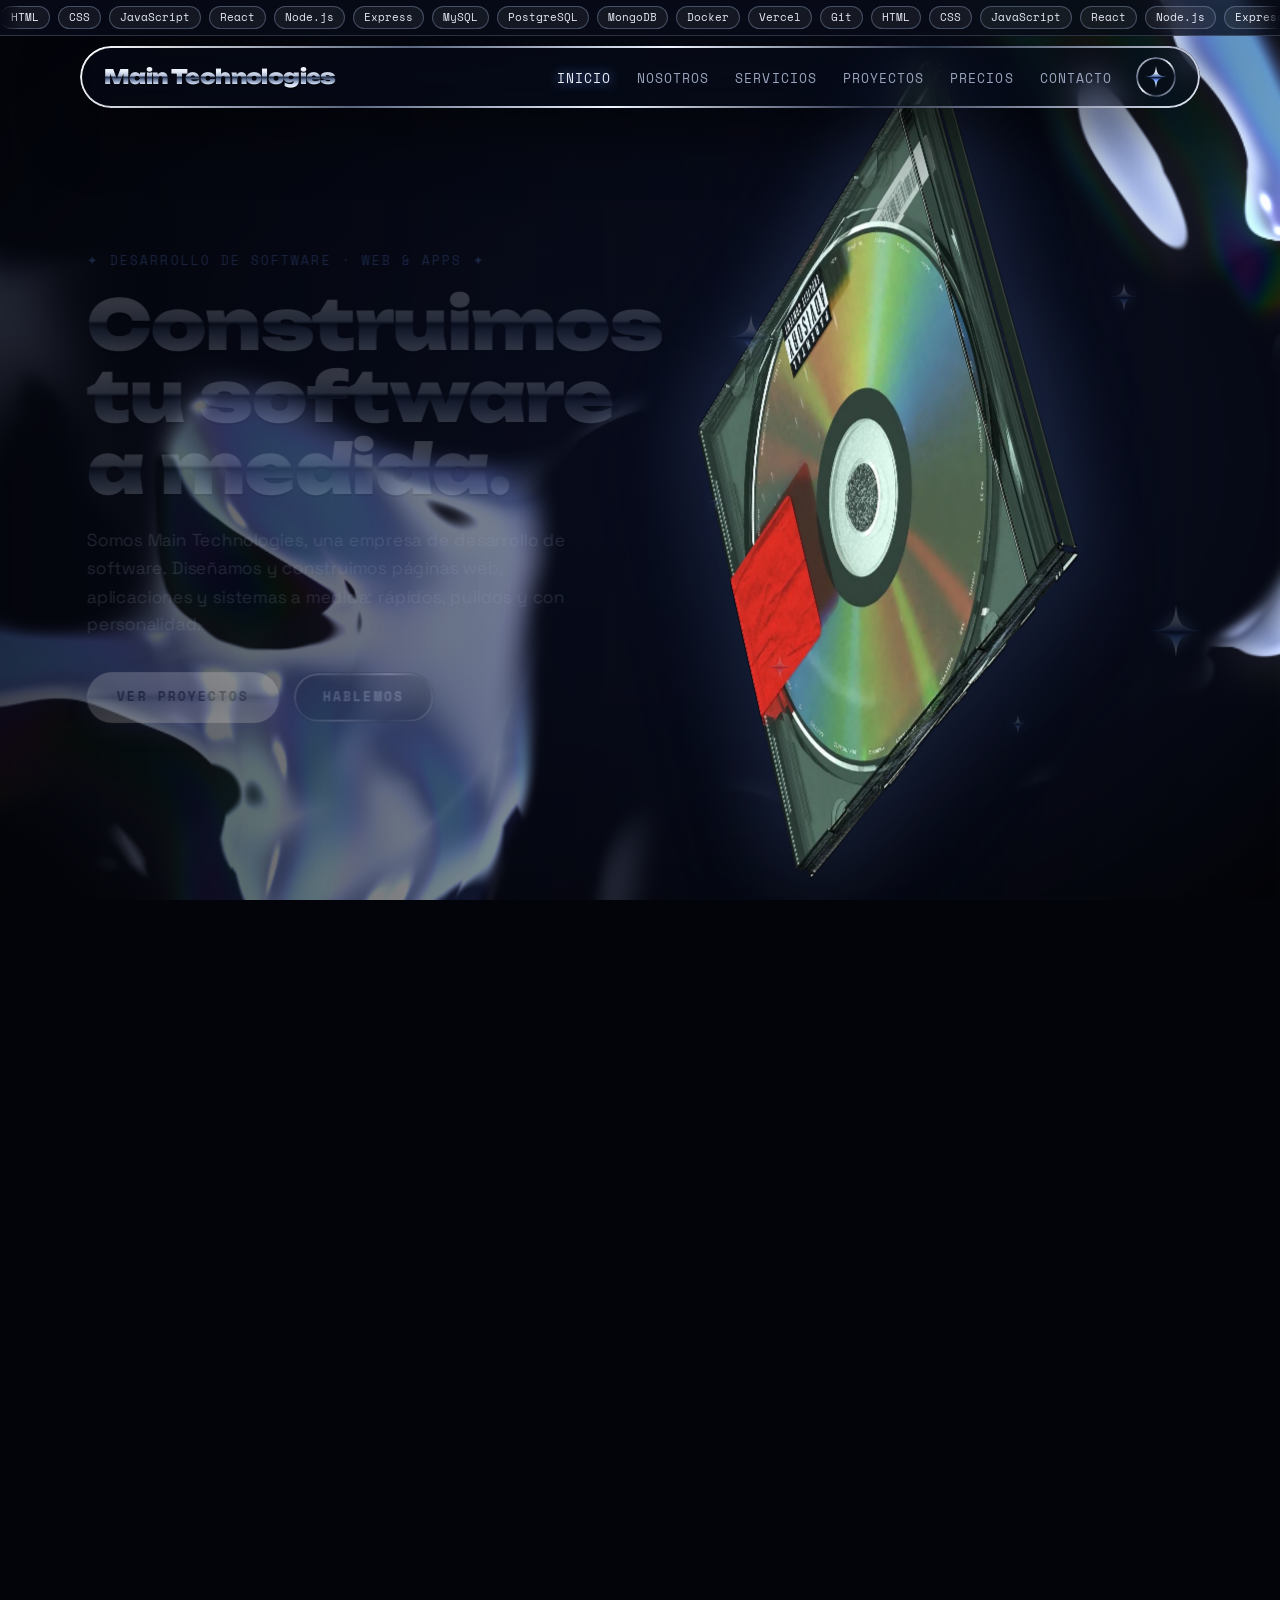
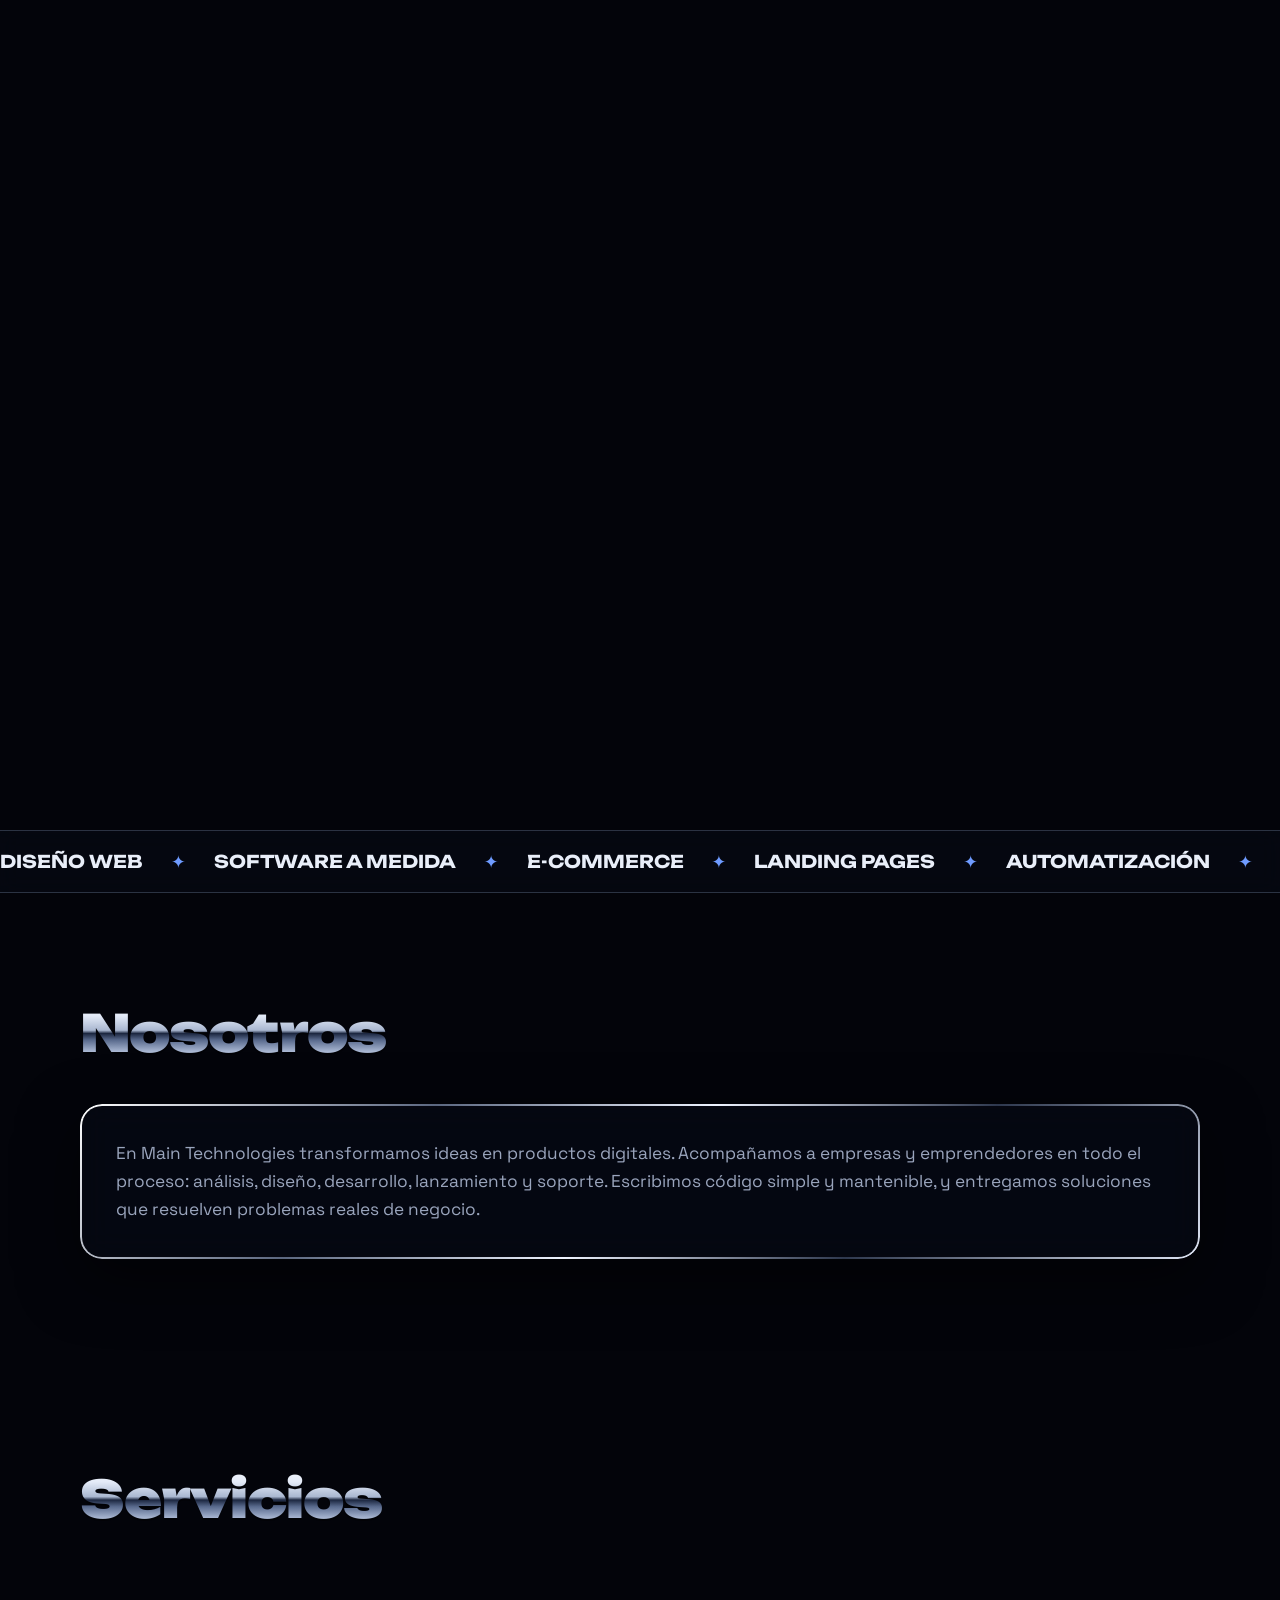
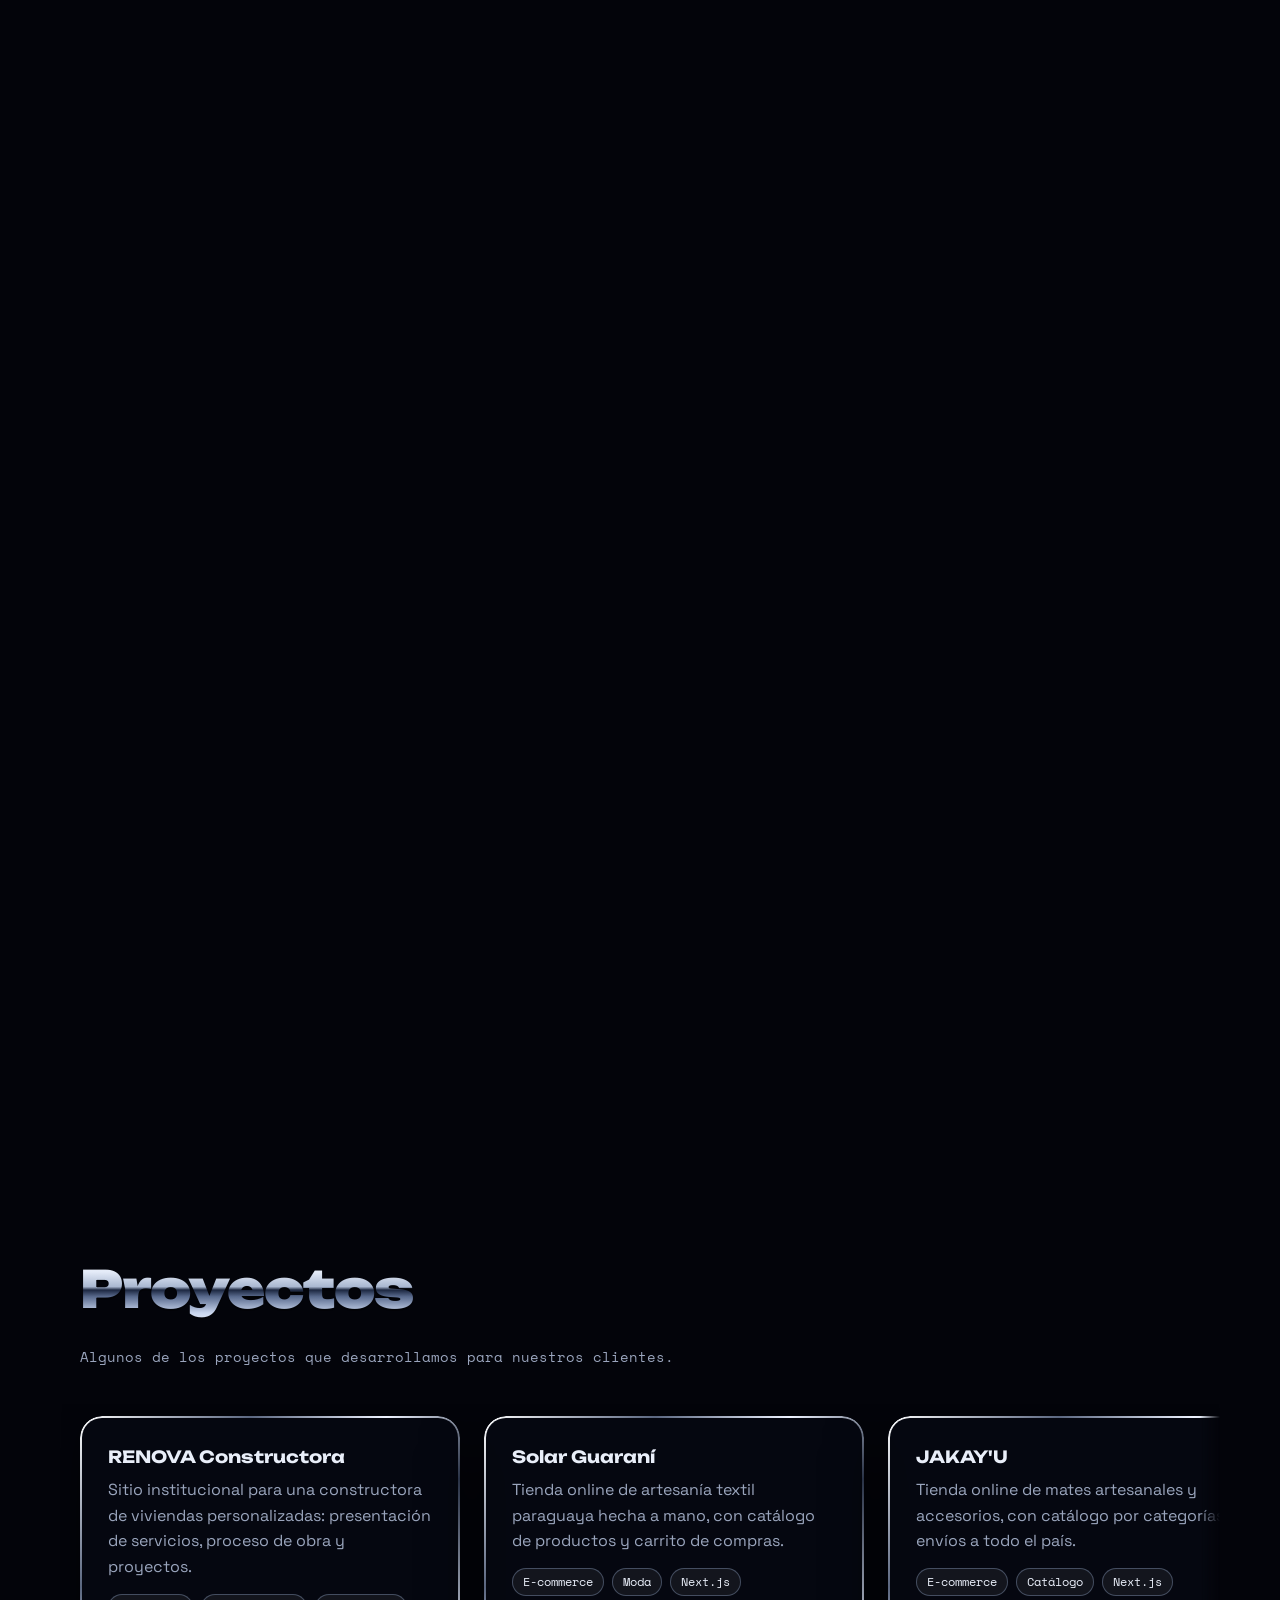
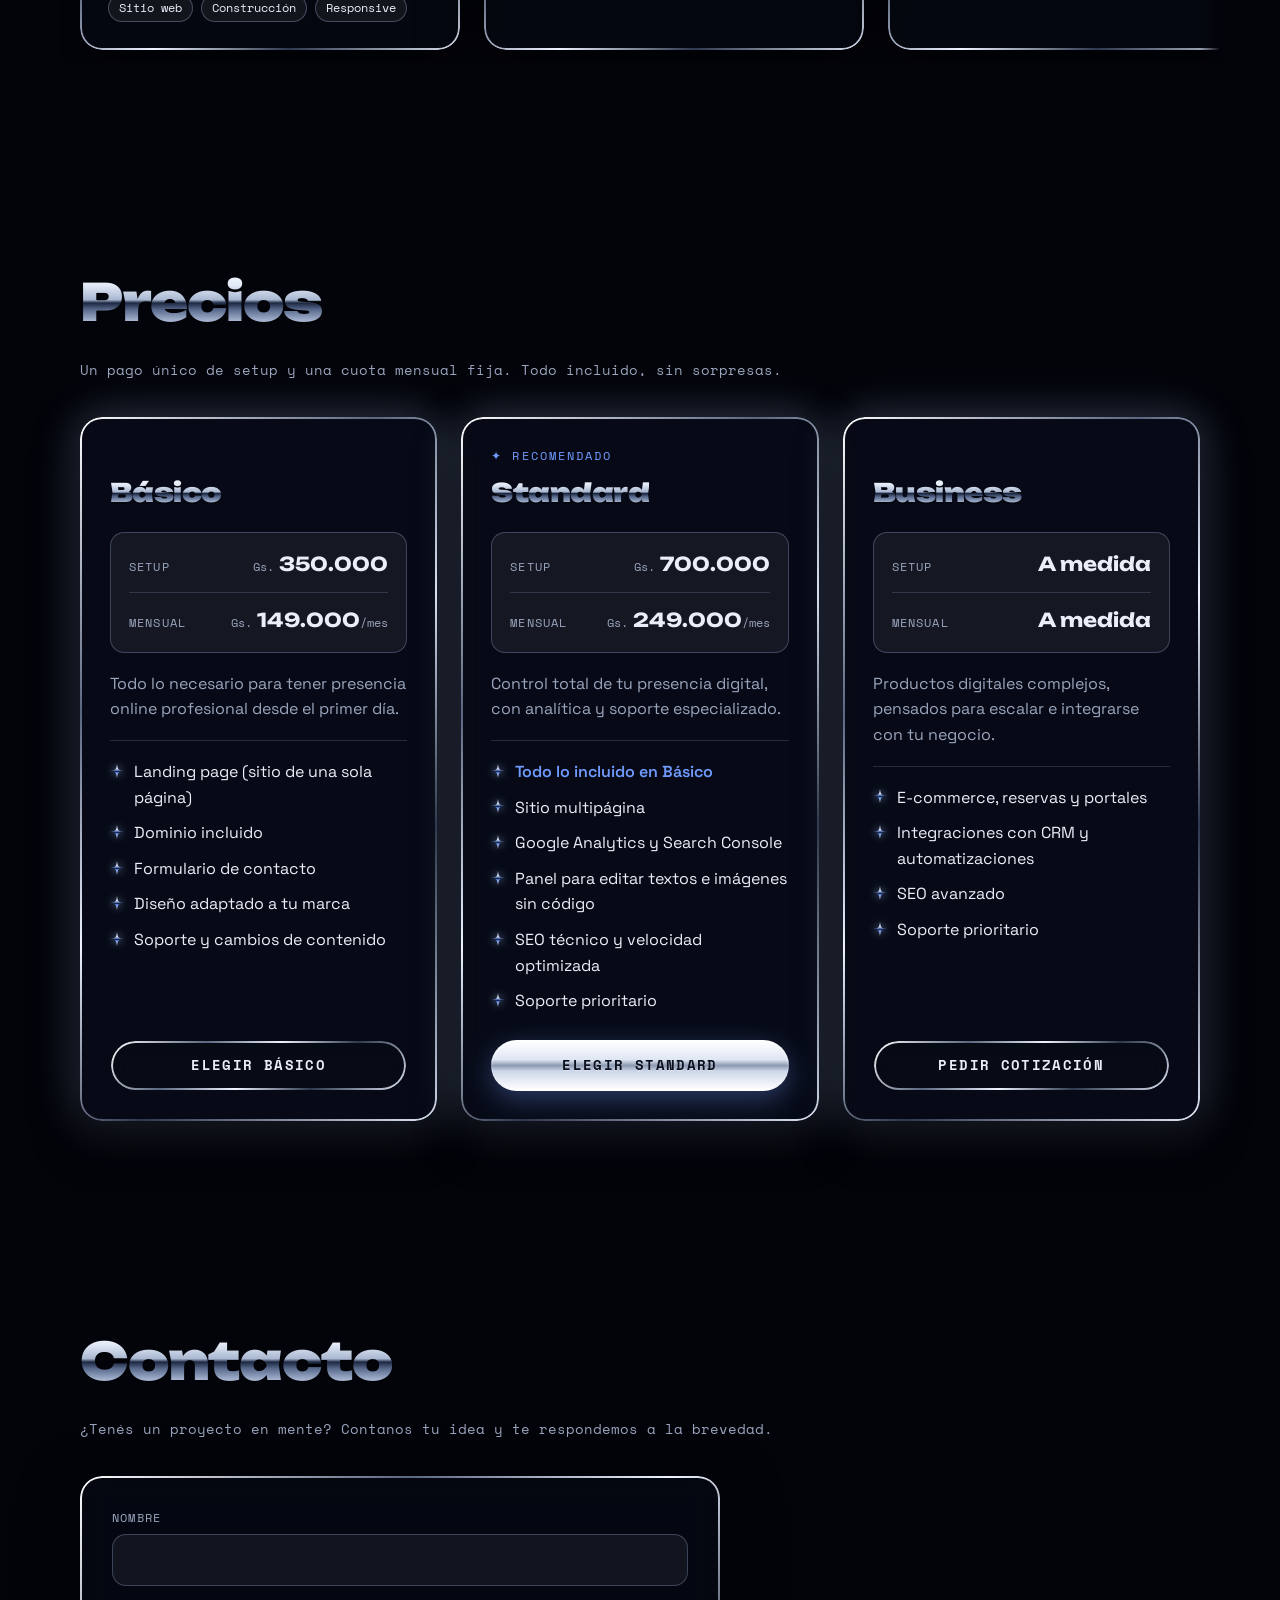
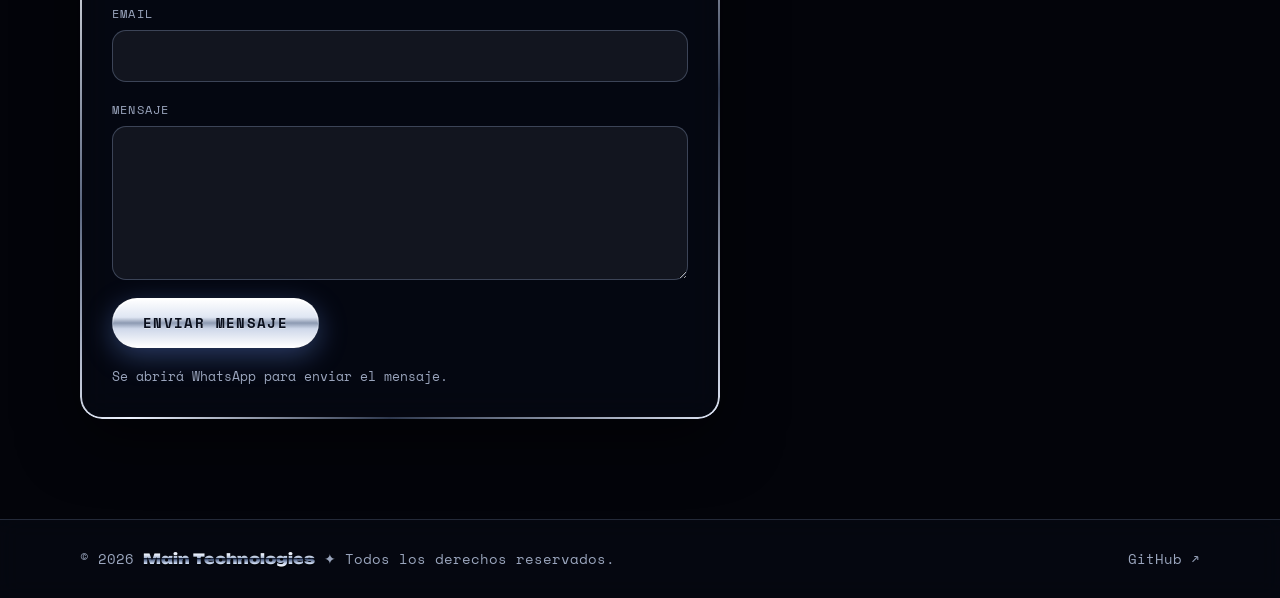
<file: index.html>
<!DOCTYPE html>
<html lang="es" data-theme="dark">
<head>
  <meta charset="UTF-8" />
  <meta name="viewport" content="width=device-width, initial-scale=1.0" />
  <title>Main Technologies ✦ Desarrollo de Software</title>
  <meta name="description" content="Main Technologies — empresa de desarrollo de software: páginas web, aplicaciones y sistemas a medida." />
  <link rel="canonical" href="https://maintechnologies.dev/" />
  <!-- Vista previa al compartir el link (WhatsApp, redes, Slack, etc.). -->
  <meta property="og:type" content="website" />
  <meta property="og:site_name" content="Main Technologies" />
  <meta property="og:locale" content="es_PY" />
  <meta property="og:url" content="https://maintechnologies.dev/" />
  <meta property="og:title" content="Main Technologies ✦ Desarrollo de Software" />
  <meta property="og:description" content="Empresa de desarrollo de software: páginas web, aplicaciones y sistemas a medida." />
  <meta property="og:image" content="https://maintechnologies.dev/assets/img/og-image.jpg" />
  <meta property="og:image:width" content="1200" />
  <meta property="og:image:height" content="630" />
  <meta property="og:image:alt" content="Main Technologies — desarrollo de software" />
  <meta name="twitter:card" content="summary_large_image" />
  <meta name="twitter:title" content="Main Technologies ✦ Desarrollo de Software" />
  <meta name="twitter:description" content="Empresa de desarrollo de software: páginas web, aplicaciones y sistemas a medida." />
  <meta name="twitter:image" content="https://maintechnologies.dev/assets/img/og-image.jpg" />
  <link rel="icon" href="data:image/svg+xml,<svg xmlns='http://www.w3.org/2000/svg' viewBox='-50 -50 100 100'><path d='M0-50C4-12 12-4 50 0 12 4 4 12 0 50-4 12-12 4-50 0-12-4-4-12 0-50Z' fill='%236f9bff'/></svg>">
  <link rel="preconnect" href="https://fonts.googleapis.com">
  <link rel="preconnect" href="https://fonts.gstatic.com" crossorigin>
  <link href="https://fonts.googleapis.com/css2?family=Unbounded:wght@500;700;900&family=Space+Grotesk:wght@400;500;600&family=Space+Mono:wght@400;700&display=swap" rel="stylesheet">
  <link rel="stylesheet" href="css/styles.css" />
  <!-- Antes de pintar: aplica el tema guardado (sin destello del oscuro) y marca que hay JS,
       lo único que habilita a esconder los elementos .reveal hasta que entran en pantalla.
       Si js/main.js no llega a arrancar (bloqueado, error en un navegador viejo), a los 3 s
       se quita la marca y el contenido se ve igual. Sintaxis ES5 a propósito. -->
  <script>
    (function () {
      var root = document.documentElement;
      root.className += " js";
      try {
        if (localStorage.getItem("theme") === "light") root.setAttribute("data-theme", "light");
      } catch (e) {}
      setTimeout(function () {
        if (!window.revealReady) root.className = root.className.replace(/(^|\s)js(\s|$)/, " ");
      }, 3000);
    })();
  </script>
</head>
<body>
  <svg class="sprite" aria-hidden="true" focusable="false">
    <defs>
      <linearGradient id="g-chrome" x1="0" y1="0" x2="0" y2="1">
        <stop offset="0" stop-color="#ffffff"/>
        <stop offset=".34" stop-color="#cfdaf0"/>
        <stop offset=".48" stop-color="#4a64a0"/>
        <stop offset=".52" stop-color="#0a1633"/>
        <stop offset=".64" stop-color="#6f9bff"/>
        <stop offset=".86" stop-color="#e8f0ff"/>
        <stop offset="1" stop-color="#ffffff"/>
      </linearGradient>
      <symbol id="star" viewBox="-50 -50 100 100">
        <path d="M0-50C4-12 12-4 50 0 12 4 4 12 0 50-4 12-12 4-50 0-12-4-4-12 0-50Z" fill="url(#g-chrome)"/>
      </symbol>
    </defs>
  </svg>

  <canvas id="chrome" aria-hidden="true"></canvas>
  <div class="veil" aria-hidden="true"></div>

  <header class="site-header">
    <!-- Cinta de tecnologías: cada copia repite la lista 4 veces para ser más ancha que
         cualquier pantalla (si no, se vería un hueco antes del reinicio). -->
    <div class="tech-strip">
      <div class="carousel tech-ticker" role="region" aria-roledescription="carrusel" aria-label="Tecnologías que usamos">
        <div class="carousel-track">
          <div class="carousel-group tags">
            <span>HTML</span><span>CSS</span><span>JavaScript</span><span>React</span><span>Node.js</span><span>Express</span><span>MySQL</span><span>PostgreSQL</span><span>MongoDB</span><span>Docker</span><span>Vercel</span><span>Git</span>
            <span class="ticker-repeat" aria-hidden="true"><span>HTML</span><span>CSS</span><span>JavaScript</span><span>React</span><span>Node.js</span><span>Express</span><span>MySQL</span><span>PostgreSQL</span><span>MongoDB</span><span>Docker</span><span>Vercel</span><span>Git</span></span>
            <span class="ticker-repeat" aria-hidden="true"><span>HTML</span><span>CSS</span><span>JavaScript</span><span>React</span><span>Node.js</span><span>Express</span><span>MySQL</span><span>PostgreSQL</span><span>MongoDB</span><span>Docker</span><span>Vercel</span><span>Git</span></span>
            <span class="ticker-repeat" aria-hidden="true"><span>HTML</span><span>CSS</span><span>JavaScript</span><span>React</span><span>Node.js</span><span>Express</span><span>MySQL</span><span>PostgreSQL</span><span>MongoDB</span><span>Docker</span><span>Vercel</span><span>Git</span></span>
          </div>
          <div class="carousel-group tags" aria-hidden="true" inert>
            <span>HTML</span><span>CSS</span><span>JavaScript</span><span>React</span><span>Node.js</span><span>Express</span><span>MySQL</span><span>PostgreSQL</span><span>MongoDB</span><span>Docker</span><span>Vercel</span><span>Git</span>
            <span class="ticker-repeat" aria-hidden="true"><span>HTML</span><span>CSS</span><span>JavaScript</span><span>React</span><span>Node.js</span><span>Express</span><span>MySQL</span><span>PostgreSQL</span><span>MongoDB</span><span>Docker</span><span>Vercel</span><span>Git</span></span>
            <span class="ticker-repeat" aria-hidden="true"><span>HTML</span><span>CSS</span><span>JavaScript</span><span>React</span><span>Node.js</span><span>Express</span><span>MySQL</span><span>PostgreSQL</span><span>MongoDB</span><span>Docker</span><span>Vercel</span><span>Git</span></span>
            <span class="ticker-repeat" aria-hidden="true"><span>HTML</span><span>CSS</span><span>JavaScript</span><span>React</span><span>Node.js</span><span>Express</span><span>MySQL</span><span>PostgreSQL</span><span>MongoDB</span><span>Docker</span><span>Vercel</span><span>Git</span></span>
          </div>
        </div>
      </div>
    </div>
    <nav class="nav glass">
      <a href="#inicio" class="logo chrome-text">Main Technologies</a>
      <button class="nav-toggle" id="navToggle" aria-label="Abrir menú" aria-expanded="false">
        <span></span><span></span><span></span>
      </button>
      <ul class="nav-links" id="navLinks">
        <li><a href="#inicio">Inicio</a></li>
        <li><a href="#nosotros">Nosotros</a></li>
        <li><a href="#servicios">Servicios</a></li>
        <li><a href="#proyectos">Proyectos</a></li>
        <li><a href="#precios">Precios</a></li>
        <li><a href="#contacto">Contacto</a></li>
      </ul>
      <button class="theme-toggle chrome-edge" id="themeToggle" aria-label="Cambiar a ice chrome">
        <svg viewBox="0 0 100 100" aria-hidden="true"><use href="#star"/></svg>
      </button>
    </nav>
  </header>

  <main>
    <!-- Escenario de scroll: el hero queda fijo mientras el CD crece girando hasta llenar la pantalla. -->
    <section id="inicio" class="hero-stage">
      <div class="hero-sticky">
        <div class="hero container">
          <div class="hero-text reveal">
            <p class="eyebrow">✦ desarrollo de software · web &amp; apps ✦</p>
            <h1><span class="chrome-text shine">Construimos tu software a medida.</span></h1>
            <p class="hero-sub">
              Somos Main Technologies, una empresa de desarrollo de software. Diseñamos y construimos
              páginas web, aplicaciones y sistemas a medida: rápidos, pulidos y con personalidad.
            </p>
            <div class="hero-actions">
              <a href="#proyectos" class="btn btn-chrome">Ver proyectos</a>
              <a href="#contacto" class="btn btn-ghost chrome-edge">Hablemos</a>
            </div>
          </div>

          <div class="hero-visual reveal" aria-hidden="true">
            <div class="cd-stage">
              <div class="cd-frames">
                <picture><source srcset="assets/img/cd-1.webp" type="image/webp"><img src="assets/img/cd-1.png" alt="" width="1040" height="1040" decoding="async" class="is-active"></picture>
                <picture><source srcset="assets/img/cd-2.webp" type="image/webp"><img src="assets/img/cd-2.png" alt="" width="1040" height="1040" decoding="async"></picture>
                <picture><source srcset="assets/img/cd-3.webp" type="image/webp"><img src="assets/img/cd-3.png" alt="" width="1040" height="1040" decoding="async"></picture>
              </div>
            </div>
            <div class="hero-sparks">
              <svg class="spark" style="--x:6%;--y:12%;--s:46px;--d:0s" viewBox="0 0 100 100"><use href="#star"/></svg>
              <svg class="spark" style="--x:82%;--y:6%;--s:28px;--d:.6s" viewBox="0 0 100 100"><use href="#star"/></svg>
              <svg class="spark" style="--x:90%;--y:70%;--s:52px;--d:1.2s" viewBox="0 0 100 100"><use href="#star"/></svg>
              <svg class="spark" style="--x:14%;--y:80%;--s:24px;--d:1.8s" viewBox="0 0 100 100"><use href="#star"/></svg>
              <svg class="spark" style="--x:62%;--y:92%;--s:18px;--d:.9s" viewBox="0 0 100 100"><use href="#star"/></svg>
              <svg class="spark" style="--x:2%;--y:48%;--s:16px;--d:2.2s" viewBox="0 0 100 100"><use href="#star"/></svg>
            </div>
          </div>
        </div>
      </div>
    </section>

    <div class="marquee" aria-hidden="true">
      <div class="marquee-track">
        <span>Diseño web</span><span>✦</span><span>Software a medida</span><span>✦</span><span>E-commerce</span><span>✦</span><span>Landing pages</span><span>✦</span><span>Automatización</span><span>✦</span><span>APIs</span><span>✦</span>
        <span>Diseño web</span><span>✦</span><span>Software a medida</span><span>✦</span><span>E-commerce</span><span>✦</span><span>Landing pages</span><span>✦</span><span>Automatización</span><span>✦</span><span>APIs</span><span>✦</span>
      </div>
    </div>

    <section id="nosotros" class="section container">
      <h2 class="section-title chrome-text reveal">Nosotros</h2>
      <div class="about-grid glass reveal">
        <p>
          En Main Technologies transformamos ideas en productos digitales. Acompañamos a empresas y
          emprendedores en todo el proceso: análisis, diseño, desarrollo, lanzamiento y soporte.
          Escribimos código simple y mantenible, y entregamos soluciones que resuelven problemas reales de negocio.
        </p>
      </div>
    </section>

    <section id="servicios" class="section container">
      <!-- Escenario de scroll: la rejilla queda fija y cada tarjeta entra a medida que se baja. -->
      <div class="services-stage">
        <div class="services-sticky">
          <h2 class="section-title chrome-text reveal">Servicios</h2>
          <div class="services-viewport">
            <div class="services-grid">
              <div class="service-slot reveal">
                <div class="skill-card glass">
                  <svg class="skill-star" viewBox="0 0 100 100" aria-hidden="true"><use href="#star"/></svg>
                  <h3>Desarrollo web</h3>
                  <p>Sitios y landing pages rápidos, responsive y optimizados para SEO.</p>
                </div>
              </div>
              <div class="service-slot reveal">
                <div class="skill-card glass">
                  <svg class="skill-star" viewBox="0 0 100 100" aria-hidden="true"><use href="#star"/></svg>
                  <h3>Software a medida</h3>
                  <p>Sistemas y herramientas internas adaptadas a cómo trabaja tu negocio.</p>
                </div>
              </div>
              <div class="service-slot reveal">
                <div class="skill-card glass">
                  <svg class="skill-star" viewBox="0 0 100 100" aria-hidden="true"><use href="#star"/></svg>
                  <h3>E-commerce</h3>
                  <p>Tiendas online con catálogo, pagos y gestión de pedidos.</p>
                </div>
              </div>
              <div class="service-slot reveal">
                <div class="skill-card glass">
                  <svg class="skill-star" viewBox="0 0 100 100" aria-hidden="true"><use href="#star"/></svg>
                  <h3>Aplicaciones web</h3>
                  <p>Paneles, dashboards y plataformas completas, del frontend a la base de datos.</p>
                </div>
              </div>
              <div class="service-slot reveal">
                <div class="skill-card glass">
                  <svg class="skill-star" viewBox="0 0 100 100" aria-hidden="true"><use href="#star"/></svg>
                  <h3>Diseño UI/UX</h3>
                  <p>Interfaces claras, identidad visual y una experiencia de usuario cuidada.</p>
                </div>
              </div>
              <div class="service-slot reveal">
                <div class="skill-card glass">
                  <svg class="skill-star" viewBox="0 0 100 100" aria-hidden="true"><use href="#star"/></svg>
                  <h3>Automatización e integraciones</h3>
                  <p>APIs, bots y procesos automáticos que le ahorran horas a tu equipo.</p>
                </div>
              </div>
            </div>
          </div>
        </div>
      </div>
    </section>

    <section id="proyectos" class="section container">
      <h2 class="section-title chrome-text reveal">Proyectos</h2>
      <p class="section-sub reveal">Algunos de los proyectos que desarrollamos para nuestros clientes.</p>
      <!-- Cinta infinita: dos copias idénticas; la segunda es solo visual (ni lectores de pantalla ni tabulación). -->
      <div class="carousel carousel-projects reveal" role="region" aria-roledescription="carrusel" aria-label="Proyectos">
        <div class="carousel-track">
          <div class="carousel-group">
            <a href="https://www.renovaparaguay.com/" target="_blank" rel="noopener" class="project-card glass">
              <div class="project-body">
                <h3>RENOVA Constructora</h3>
                <p>Sitio institucional para una constructora de viviendas personalizadas: presentación de servicios, proceso de obra y proyectos.</p>
                <div class="tags"><span>Sitio web</span><span>Construcción</span><span>Responsive</span></div>
              </div>
            </a>
            <a href="https://trama-tienda.vercel.app/" target="_blank" rel="noopener" class="project-card glass">
              <div class="project-body">
                <h3>Solar Guaraní</h3>
                <p>Tienda online de artesanía textil paraguaya hecha a mano, con catálogo de productos y carrito de compras.</p>
                <div class="tags"><span>E-commerce</span><span>Moda</span><span>Next.js</span></div>
              </div>
            </a>
            <a href="https://www.jakay-u.com/" target="_blank" rel="noopener" class="project-card glass">
              <div class="project-body">
                <h3>JAKAY'U</h3>
                <p>Tienda online de mates artesanales y accesorios, con catálogo por categorías y envíos a todo el país.</p>
                <div class="tags"><span>E-commerce</span><span>Catálogo</span><span>Next.js</span></div>
              </div>
            </a>
          </div>
          <div class="carousel-group" aria-hidden="true" inert>
            <a href="https://www.renovaparaguay.com/" target="_blank" rel="noopener" class="project-card glass">
              <div class="project-body">
                <h3>RENOVA Constructora</h3>
                <p>Sitio institucional para una constructora de viviendas personalizadas: presentación de servicios, proceso de obra y proyectos.</p>
                <div class="tags"><span>Sitio web</span><span>Construcción</span><span>Responsive</span></div>
              </div>
            </a>
            <a href="https://trama-tienda.vercel.app/" target="_blank" rel="noopener" class="project-card glass">
              <div class="project-body">
                <h3>Solar Guaraní</h3>
                <p>Tienda online de artesanía textil paraguaya hecha a mano, con catálogo de productos y carrito de compras.</p>
                <div class="tags"><span>E-commerce</span><span>Moda</span><span>Next.js</span></div>
              </div>
            </a>
            <a href="https://www.jakay-u.com/" target="_blank" rel="noopener" class="project-card glass">
              <div class="project-body">
                <h3>JAKAY'U</h3>
                <p>Tienda online de mates artesanales y accesorios, con catálogo por categorías y envíos a todo el país.</p>
                <div class="tags"><span>E-commerce</span><span>Catálogo</span><span>Next.js</span></div>
              </div>
            </a>
          </div>
        </div>
      </div>
    </section>

    <section id="precios" class="section container">
      <h2 class="section-title chrome-text reveal">Precios</h2>
      <p class="section-sub reveal">Un pago único de setup y una cuota mensual fija. Todo incluido, sin sorpresas.</p>
      <div class="pricing-grid reveal">
        <article class="plan-card glass">
          <h3 class="chrome-text">Básico</h3>
          <dl class="plan-price">
            <div><dt>Setup</dt><dd><span class="price-cur">Gs.</span> 350.000</dd></div>
            <div><dt>Mensual</dt><dd><span class="price-cur">Gs.</span> 149.000<span class="price-per">/mes</span></dd></div>
          </dl>
          <p class="plan-desc">Todo lo necesario para tener presencia online profesional desde el primer día.</p>
          <ul class="plan-features">
            <li><svg viewBox="0 0 100 100" aria-hidden="true"><use href="#star"/></svg>Landing page (sitio de una sola página)</li>
            <li><svg viewBox="0 0 100 100" aria-hidden="true"><use href="#star"/></svg>Dominio incluido</li>
            <li><svg viewBox="0 0 100 100" aria-hidden="true"><use href="#star"/></svg>Formulario de contacto</li>
            <li><svg viewBox="0 0 100 100" aria-hidden="true"><use href="#star"/></svg>Diseño adaptado a tu marca</li>
            <li><svg viewBox="0 0 100 100" aria-hidden="true"><use href="#star"/></svg>Soporte y cambios de contenido</li>
          </ul>
          <a href="planes.html#basico" class="btn btn-ghost chrome-edge">Elegir Básico</a>
        </article>
        <article class="plan-card glass is-featured">
          <p class="plan-badge">✦ Recomendado</p>
          <h3 class="chrome-text">Standard</h3>
          <dl class="plan-price">
            <div><dt>Setup</dt><dd><span class="price-cur">Gs.</span> 700.000</dd></div>
            <div><dt>Mensual</dt><dd><span class="price-cur">Gs.</span> 249.000<span class="price-per">/mes</span></dd></div>
          </dl>
          <p class="plan-desc">Control total de tu presencia digital, con analítica y soporte especializado.</p>
          <ul class="plan-features">
            <li><svg viewBox="0 0 100 100" aria-hidden="true"><use href="#star"/></svg><strong>Todo lo incluido en Básico</strong></li>
            <li><svg viewBox="0 0 100 100" aria-hidden="true"><use href="#star"/></svg>Sitio multipágina</li>
            <li><svg viewBox="0 0 100 100" aria-hidden="true"><use href="#star"/></svg>Google Analytics y Search Console</li>
            <li><svg viewBox="0 0 100 100" aria-hidden="true"><use href="#star"/></svg>Panel para editar textos e imágenes sin código</li>
            <li><svg viewBox="0 0 100 100" aria-hidden="true"><use href="#star"/></svg>SEO técnico y velocidad optimizada</li>
            <li><svg viewBox="0 0 100 100" aria-hidden="true"><use href="#star"/></svg>Soporte prioritario</li>
          </ul>
          <a href="standard.html" class="btn btn-chrome">Elegir Standard</a>
        </article>
        <article class="plan-card glass">
          <h3 class="chrome-text">Business</h3>
          <dl class="plan-price">
            <div><dt>Setup</dt><dd>A medida</dd></div>
            <div><dt>Mensual</dt><dd>A medida</dd></div>
          </dl>
          <p class="plan-desc">Productos digitales complejos, pensados para escalar e integrarse con tu negocio.</p>
          <ul class="plan-features">
            <li><svg viewBox="0 0 100 100" aria-hidden="true"><use href="#star"/></svg>E-commerce, reservas y portales</li>
            <li><svg viewBox="0 0 100 100" aria-hidden="true"><use href="#star"/></svg>Integraciones con CRM y automatizaciones</li>
            <li><svg viewBox="0 0 100 100" aria-hidden="true"><use href="#star"/></svg>SEO avanzado</li>
            <li><svg viewBox="0 0 100 100" aria-hidden="true"><use href="#star"/></svg>Soporte prioritario</li>
          </ul>
          <a href="planes.html#business" class="btn btn-ghost chrome-edge">Pedir cotización</a>
        </article>
      </div>
    </section>

    <section id="contacto" class="section container">
      <h2 class="section-title chrome-text reveal">Contacto</h2>
      <p class="section-sub reveal">¿Tenés un proyecto en mente? Contanos tu idea y te respondemos a la brevedad.</p>
      <form class="contact-form glass reveal" id="contactForm">
        <div class="form-row">
          <label for="name">Nombre</label>
          <input type="text" id="name" name="name" required />
        </div>
        <div class="form-row">
          <label for="email">Email</label>
          <input type="email" id="email" name="email" required />
        </div>
        <div class="form-row">
          <label for="message">Mensaje</label>
          <textarea id="message" name="message" rows="5" required></textarea>
        </div>
        <button type="submit" class="btn btn-chrome">Enviar mensaje</button>
        <p class="form-note">Se abrirá WhatsApp para enviar el mensaje.</p>
      </form>
    </section>
  </main>

  <footer class="site-footer">
    <div class="container footer-inner">
      <p>&copy; <span id="year"></span> <span class="logo-sm chrome-text">Main Technologies</span> ✦ Todos los derechos reservados.</p>
      <div class="socials">
        <a href="https://github.com/petersxx" target="_blank" rel="noopener">GitHub ↗</a>
      </div>
    </div>
  </footer>

  <script src="js/common.js"></script>
  <script src="js/main.js"></script>
  <script src="js/chrome.js"></script>
</body>
</html>
</file>
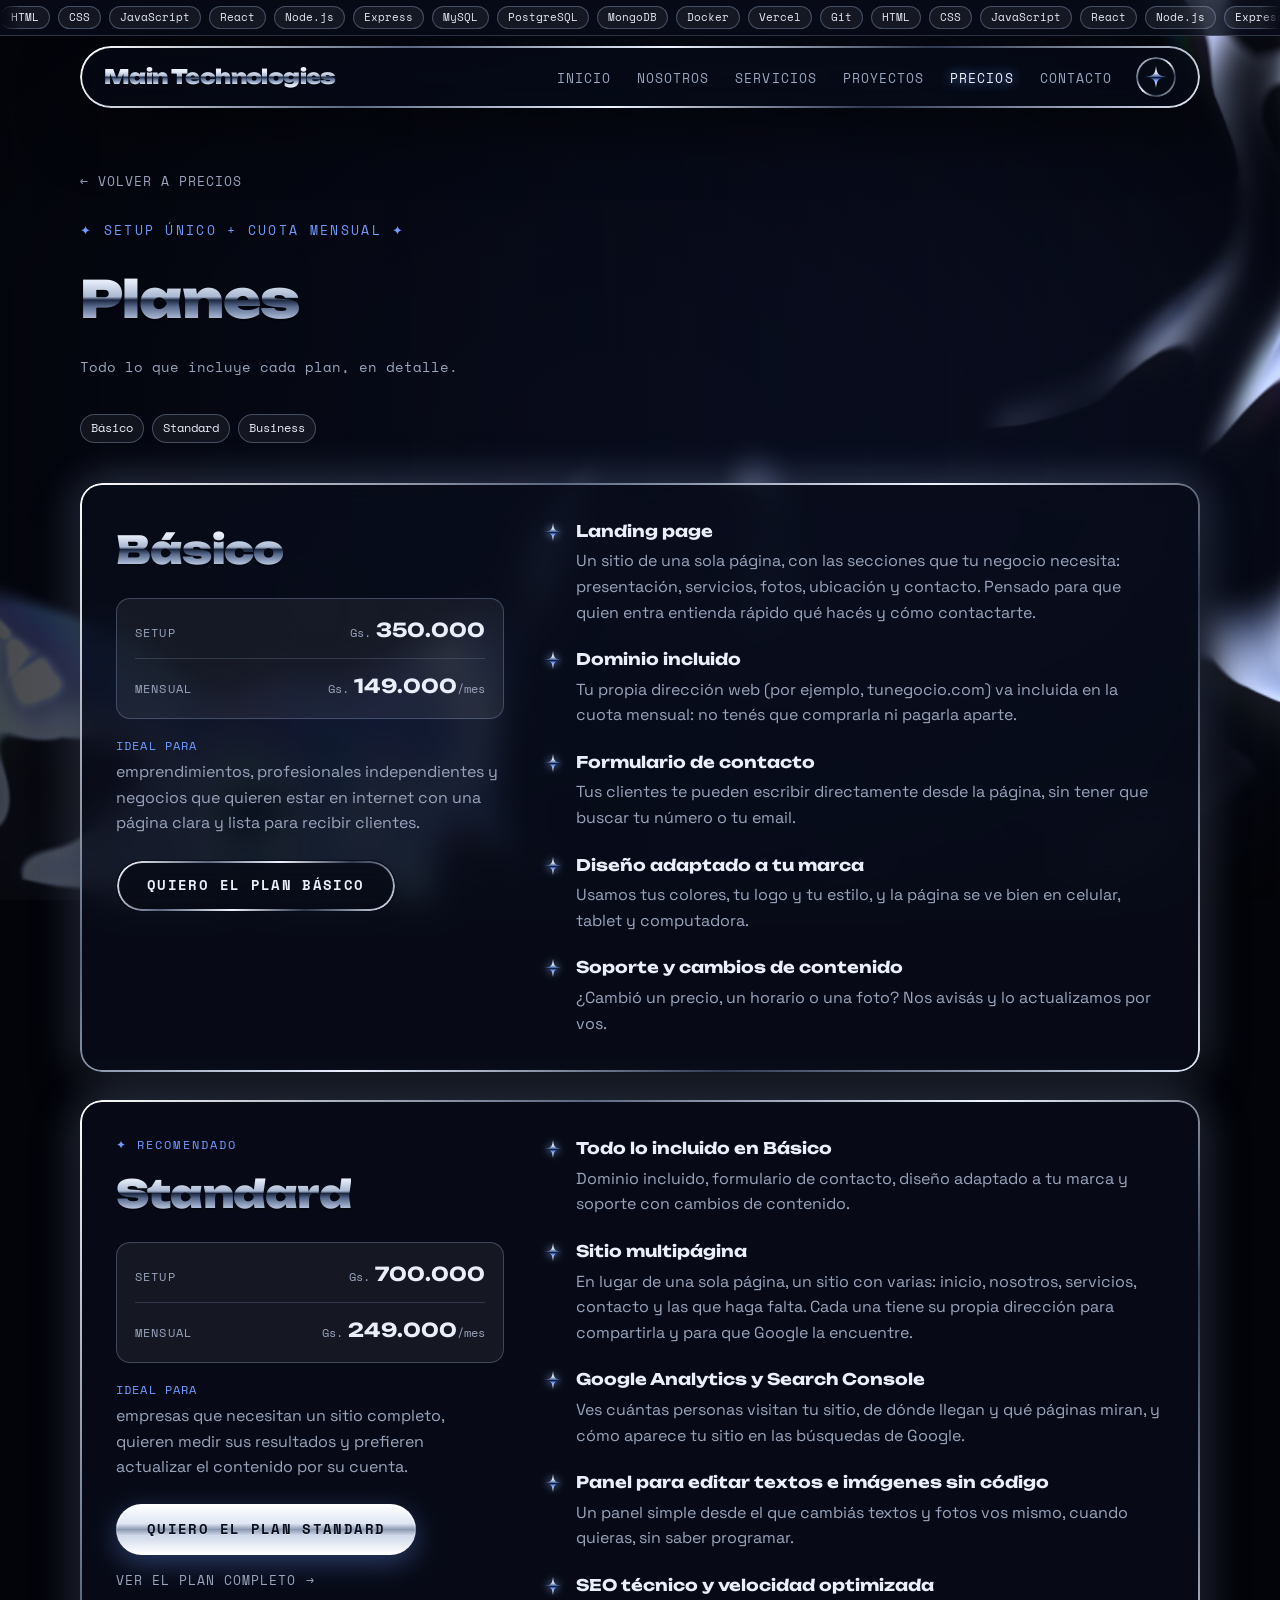
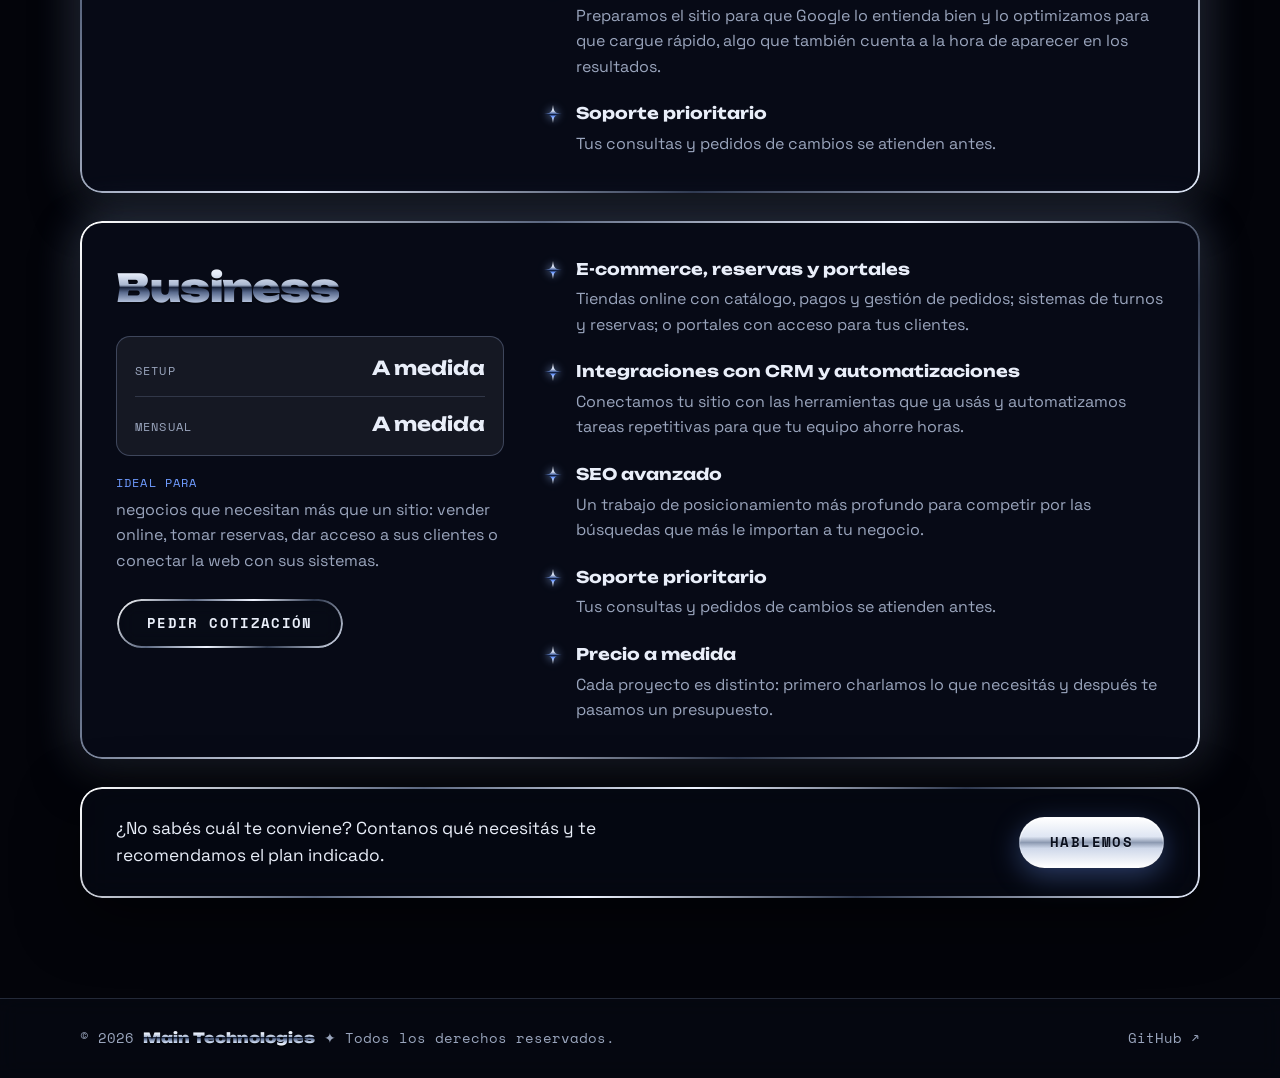
<file: planes.html>
<!DOCTYPE html>
<html lang="es" data-theme="dark">
<head>
  <meta charset="UTF-8" />
  <meta name="viewport" content="width=device-width, initial-scale=1.0" />
  <title>Planes ✦ Main Technologies</title>
  <meta name="description" content="Planes de Main Technologies: qué incluye en detalle cada suscripción mensual (Básico, Standard y Business)." />
  <link rel="canonical" href="https://maintechnologies.dev/planes.html" />
  <!-- Vista previa al compartir el link (WhatsApp, redes, Slack, etc.). -->
  <meta property="og:type" content="website" />
  <meta property="og:site_name" content="Main Technologies" />
  <meta property="og:locale" content="es_PY" />
  <meta property="og:url" content="https://maintechnologies.dev/planes.html" />
  <meta property="og:title" content="Planes ✦ Main Technologies" />
  <meta property="og:description" content="Qué incluye cada plan de suscripción mensual: Básico, Standard y Business." />
  <meta property="og:image" content="https://maintechnologies.dev/assets/img/og-image.jpg" />
  <meta property="og:image:width" content="1200" />
  <meta property="og:image:height" content="630" />
  <meta property="og:image:alt" content="Main Technologies — desarrollo de software" />
  <meta name="twitter:card" content="summary_large_image" />
  <meta name="twitter:title" content="Planes ✦ Main Technologies" />
  <meta name="twitter:description" content="Qué incluye cada plan de suscripción mensual: Básico, Standard y Business." />
  <meta name="twitter:image" content="https://maintechnologies.dev/assets/img/og-image.jpg" />
  <link rel="icon" href="data:image/svg+xml,<svg xmlns='http://www.w3.org/2000/svg' viewBox='-50 -50 100 100'><path d='M0-50C4-12 12-4 50 0 12 4 4 12 0 50-4 12-12 4-50 0-12-4-4-12 0-50Z' fill='%236f9bff'/></svg>">
  <link rel="preconnect" href="https://fonts.googleapis.com">
  <link rel="preconnect" href="https://fonts.gstatic.com" crossorigin>
  <link href="https://fonts.googleapis.com/css2?family=Unbounded:wght@500;700;900&family=Space+Grotesk:wght@400;500;600&family=Space+Mono:wght@400;700&display=swap" rel="stylesheet">
  <link rel="stylesheet" href="css/styles.css" />
  <!-- Antes de pintar: aplica el tema guardado (sin destello del oscuro) y marca que hay JS,
       lo único que habilita a esconder los elementos .reveal hasta que entran en pantalla.
       Si js/main.js no llega a arrancar (bloqueado, error en un navegador viejo), a los 3 s
       se quita la marca y el contenido se ve igual. Sintaxis ES5 a propósito. -->
  <script>
    (function () {
      var root = document.documentElement;
      root.className += " js";
      try {
        if (localStorage.getItem("theme") === "light") root.setAttribute("data-theme", "light");
      } catch (e) {}
      setTimeout(function () {
        if (!window.revealReady) root.className = root.className.replace(/(^|\s)js(\s|$)/, " ");
      }, 3000);
    })();
  </script>
</head>
<body>
  <svg class="sprite" aria-hidden="true" focusable="false">
    <defs>
      <linearGradient id="g-chrome" x1="0" y1="0" x2="0" y2="1">
        <stop offset="0" stop-color="#ffffff"/>
        <stop offset=".34" stop-color="#cfdaf0"/>
        <stop offset=".48" stop-color="#4a64a0"/>
        <stop offset=".52" stop-color="#0a1633"/>
        <stop offset=".64" stop-color="#6f9bff"/>
        <stop offset=".86" stop-color="#e8f0ff"/>
        <stop offset="1" stop-color="#ffffff"/>
      </linearGradient>
      <symbol id="star" viewBox="-50 -50 100 100">
        <path d="M0-50C4-12 12-4 50 0 12 4 4 12 0 50-4 12-12 4-50 0-12-4-4-12 0-50Z" fill="url(#g-chrome)"/>
      </symbol>
    </defs>
  </svg>

  <canvas id="chrome" aria-hidden="true"></canvas>
  <div class="veil" aria-hidden="true"></div>

  <header class="site-header">
    <!-- Cinta de tecnologías: cada copia repite la lista 4 veces para ser más ancha que
         cualquier pantalla (si no, se vería un hueco antes del reinicio). -->
    <div class="tech-strip">
      <div class="carousel tech-ticker" role="region" aria-roledescription="carrusel" aria-label="Tecnologías que usamos">
        <div class="carousel-track">
          <div class="carousel-group tags">
            <span>HTML</span><span>CSS</span><span>JavaScript</span><span>React</span><span>Node.js</span><span>Express</span><span>MySQL</span><span>PostgreSQL</span><span>MongoDB</span><span>Docker</span><span>Vercel</span><span>Git</span>
            <span class="ticker-repeat" aria-hidden="true"><span>HTML</span><span>CSS</span><span>JavaScript</span><span>React</span><span>Node.js</span><span>Express</span><span>MySQL</span><span>PostgreSQL</span><span>MongoDB</span><span>Docker</span><span>Vercel</span><span>Git</span></span>
            <span class="ticker-repeat" aria-hidden="true"><span>HTML</span><span>CSS</span><span>JavaScript</span><span>React</span><span>Node.js</span><span>Express</span><span>MySQL</span><span>PostgreSQL</span><span>MongoDB</span><span>Docker</span><span>Vercel</span><span>Git</span></span>
            <span class="ticker-repeat" aria-hidden="true"><span>HTML</span><span>CSS</span><span>JavaScript</span><span>React</span><span>Node.js</span><span>Express</span><span>MySQL</span><span>PostgreSQL</span><span>MongoDB</span><span>Docker</span><span>Vercel</span><span>Git</span></span>
          </div>
          <div class="carousel-group tags" aria-hidden="true" inert>
            <span>HTML</span><span>CSS</span><span>JavaScript</span><span>React</span><span>Node.js</span><span>Express</span><span>MySQL</span><span>PostgreSQL</span><span>MongoDB</span><span>Docker</span><span>Vercel</span><span>Git</span>
            <span class="ticker-repeat" aria-hidden="true"><span>HTML</span><span>CSS</span><span>JavaScript</span><span>React</span><span>Node.js</span><span>Express</span><span>MySQL</span><span>PostgreSQL</span><span>MongoDB</span><span>Docker</span><span>Vercel</span><span>Git</span></span>
            <span class="ticker-repeat" aria-hidden="true"><span>HTML</span><span>CSS</span><span>JavaScript</span><span>React</span><span>Node.js</span><span>Express</span><span>MySQL</span><span>PostgreSQL</span><span>MongoDB</span><span>Docker</span><span>Vercel</span><span>Git</span></span>
            <span class="ticker-repeat" aria-hidden="true"><span>HTML</span><span>CSS</span><span>JavaScript</span><span>React</span><span>Node.js</span><span>Express</span><span>MySQL</span><span>PostgreSQL</span><span>MongoDB</span><span>Docker</span><span>Vercel</span><span>Git</span></span>
          </div>
        </div>
      </div>
    </div>
    <nav class="nav glass">
      <a href="index.html" class="logo chrome-text">Main Technologies</a>
      <button class="nav-toggle" id="navToggle" aria-label="Abrir menú" aria-expanded="false">
        <span></span><span></span><span></span>
      </button>
      <ul class="nav-links" id="navLinks">
        <li><a href="index.html#inicio">Inicio</a></li>
        <li><a href="index.html#nosotros">Nosotros</a></li>
        <li><a href="index.html#servicios">Servicios</a></li>
        <li><a href="index.html#proyectos">Proyectos</a></li>
        <li><a href="index.html#precios" class="active" aria-current="page">Precios</a></li>
        <li><a href="index.html#contacto">Contacto</a></li>
      </ul>
      <button class="theme-toggle chrome-edge" id="themeToggle" aria-label="Cambiar a ice chrome">
        <svg viewBox="0 0 100 100" aria-hidden="true"><use href="#star"/></svg>
      </button>
    </nav>
  </header>

  <main class="page-plans">
    <section class="section container">
      <a href="index.html#precios" class="back-link reveal">← Volver a precios</a>
      <p class="eyebrow reveal">✦ setup único + cuota mensual ✦</p>
      <h1 class="section-title chrome-text reveal">Planes</h1>
      <p class="section-sub reveal">Todo lo que incluye cada plan, en detalle.</p>
      <nav class="tags plan-jump reveal" aria-label="Ir a un plan">
        <a href="#basico">Básico</a><a href="#standard">Standard</a><a href="#business">Business</a>
      </nav>

      <article id="basico" class="plan-detail glass reveal">
        <div class="plan-detail-side">
          <h2 class="chrome-text">Básico</h2>
          <dl class="plan-price">
            <div><dt>Setup</dt><dd><span class="price-cur">Gs.</span> 350.000</dd></div>
            <div><dt>Mensual</dt><dd><span class="price-cur">Gs.</span> 149.000<span class="price-per">/mes</span></dd></div>
          </dl>
          <p class="plan-ideal"><strong>Ideal para</strong> emprendimientos, profesionales independientes y negocios que quieren estar en internet con una página clara y lista para recibir clientes.</p>
          <a href="index.html?plan=basico#contacto" class="btn btn-ghost chrome-edge">Quiero el plan Básico</a>
        </div>
        <ul class="plan-detail-list">
            <li><svg viewBox="0 0 100 100" aria-hidden="true"><use href="#star"/></svg><div><h3>Landing page</h3><p>Un sitio de una sola página, con las secciones que tu negocio necesita: presentación, servicios, fotos, ubicación y contacto. Pensado para que quien entra entienda rápido qué hacés y cómo contactarte.</p></div></li>
            <li><svg viewBox="0 0 100 100" aria-hidden="true"><use href="#star"/></svg><div><h3>Dominio incluido</h3><p>Tu propia dirección web (por ejemplo, tunegocio.com) va incluida en la cuota mensual: no tenés que comprarla ni pagarla aparte.</p></div></li>
            <li><svg viewBox="0 0 100 100" aria-hidden="true"><use href="#star"/></svg><div><h3>Formulario de contacto</h3><p>Tus clientes te pueden escribir directamente desde la página, sin tener que buscar tu número o tu email.</p></div></li>
            <li><svg viewBox="0 0 100 100" aria-hidden="true"><use href="#star"/></svg><div><h3>Diseño adaptado a tu marca</h3><p>Usamos tus colores, tu logo y tu estilo, y la página se ve bien en celular, tablet y computadora.</p></div></li>
            <li><svg viewBox="0 0 100 100" aria-hidden="true"><use href="#star"/></svg><div><h3>Soporte y cambios de contenido</h3><p>¿Cambió un precio, un horario o una foto? Nos avisás y lo actualizamos por vos.</p></div></li>
        </ul>
      </article>

      <article id="standard" class="plan-detail glass reveal is-featured">
        <div class="plan-detail-side">
          <p class="plan-badge">✦ Recomendado</p>
          <h2 class="chrome-text">Standard</h2>
          <dl class="plan-price">
            <div><dt>Setup</dt><dd><span class="price-cur">Gs.</span> 700.000</dd></div>
            <div><dt>Mensual</dt><dd><span class="price-cur">Gs.</span> 249.000<span class="price-per">/mes</span></dd></div>
          </dl>
          <p class="plan-ideal"><strong>Ideal para</strong> empresas que necesitan un sitio completo, quieren medir sus resultados y prefieren actualizar el contenido por su cuenta.</p>
          <a href="index.html?plan=standard#contacto" class="btn btn-chrome">Quiero el plan Standard</a>
          <a href="standard.html" class="back-link plan-more">Ver el plan completo →</a>
        </div>
        <ul class="plan-detail-list">
            <li><svg viewBox="0 0 100 100" aria-hidden="true"><use href="#star"/></svg><div><h3>Todo lo incluido en Básico</h3><p>Dominio incluido, formulario de contacto, diseño adaptado a tu marca y soporte con cambios de contenido.</p></div></li>
            <li><svg viewBox="0 0 100 100" aria-hidden="true"><use href="#star"/></svg><div><h3>Sitio multipágina</h3><p>En lugar de una sola página, un sitio con varias: inicio, nosotros, servicios, contacto y las que haga falta. Cada una tiene su propia dirección para compartirla y para que Google la encuentre.</p></div></li>
            <li><svg viewBox="0 0 100 100" aria-hidden="true"><use href="#star"/></svg><div><h3>Google Analytics y Search Console</h3><p>Ves cuántas personas visitan tu sitio, de dónde llegan y qué páginas miran, y cómo aparece tu sitio en las búsquedas de Google.</p></div></li>
            <li><svg viewBox="0 0 100 100" aria-hidden="true"><use href="#star"/></svg><div><h3>Panel para editar textos e imágenes sin código</h3><p>Un panel simple desde el que cambiás textos y fotos vos mismo, cuando quieras, sin saber programar.</p></div></li>
            <li><svg viewBox="0 0 100 100" aria-hidden="true"><use href="#star"/></svg><div><h3>SEO técnico y velocidad optimizada</h3><p>Preparamos el sitio para que Google lo entienda bien y lo optimizamos para que cargue rápido, algo que también cuenta a la hora de aparecer en los resultados.</p></div></li>
            <li><svg viewBox="0 0 100 100" aria-hidden="true"><use href="#star"/></svg><div><h3>Soporte prioritario</h3><p>Tus consultas y pedidos de cambios se atienden antes.</p></div></li>
        </ul>
      </article>

      <article id="business" class="plan-detail glass reveal">
        <div class="plan-detail-side">
          <h2 class="chrome-text">Business</h2>
          <dl class="plan-price">
            <div><dt>Setup</dt><dd>A medida</dd></div>
            <div><dt>Mensual</dt><dd>A medida</dd></div>
          </dl>
          <p class="plan-ideal"><strong>Ideal para</strong> negocios que necesitan más que un sitio: vender online, tomar reservas, dar acceso a sus clientes o conectar la web con sus sistemas.</p>
          <a href="index.html?plan=business#contacto" class="btn btn-ghost chrome-edge">Pedir cotización</a>
        </div>
        <ul class="plan-detail-list">
            <li><svg viewBox="0 0 100 100" aria-hidden="true"><use href="#star"/></svg><div><h3>E-commerce, reservas y portales</h3><p>Tiendas online con catálogo, pagos y gestión de pedidos; sistemas de turnos y reservas; o portales con acceso para tus clientes.</p></div></li>
            <li><svg viewBox="0 0 100 100" aria-hidden="true"><use href="#star"/></svg><div><h3>Integraciones con CRM y automatizaciones</h3><p>Conectamos tu sitio con las herramientas que ya usás y automatizamos tareas repetitivas para que tu equipo ahorre horas.</p></div></li>
            <li><svg viewBox="0 0 100 100" aria-hidden="true"><use href="#star"/></svg><div><h3>SEO avanzado</h3><p>Un trabajo de posicionamiento más profundo para competir por las búsquedas que más le importan a tu negocio.</p></div></li>
            <li><svg viewBox="0 0 100 100" aria-hidden="true"><use href="#star"/></svg><div><h3>Soporte prioritario</h3><p>Tus consultas y pedidos de cambios se atienden antes.</p></div></li>
            <li><svg viewBox="0 0 100 100" aria-hidden="true"><use href="#star"/></svg><div><h3>Precio a medida</h3><p>Cada proyecto es distinto: primero charlamos lo que necesitás y después te pasamos un presupuesto.</p></div></li>
        </ul>
      </article>

      <div class="plans-cta glass reveal">
        <p>¿No sabés cuál te conviene? Contanos qué necesitás y te recomendamos el plan indicado.</p>
        <a href="index.html#contacto" class="btn btn-chrome">Hablemos</a>
      </div>
    </section>
  </main>

  <footer class="site-footer">
    <div class="container footer-inner">
      <p>&copy; <span id="year"></span> <span class="logo-sm chrome-text">Main Technologies</span> ✦ Todos los derechos reservados.</p>
      <div class="socials">
        <a href="https://github.com/petersxx" target="_blank" rel="noopener">GitHub ↗</a>
      </div>
    </div>
  </footer>

  <script src="js/common.js"></script>
  <script src="js/chrome.js"></script>
</body>
</html>
</file>
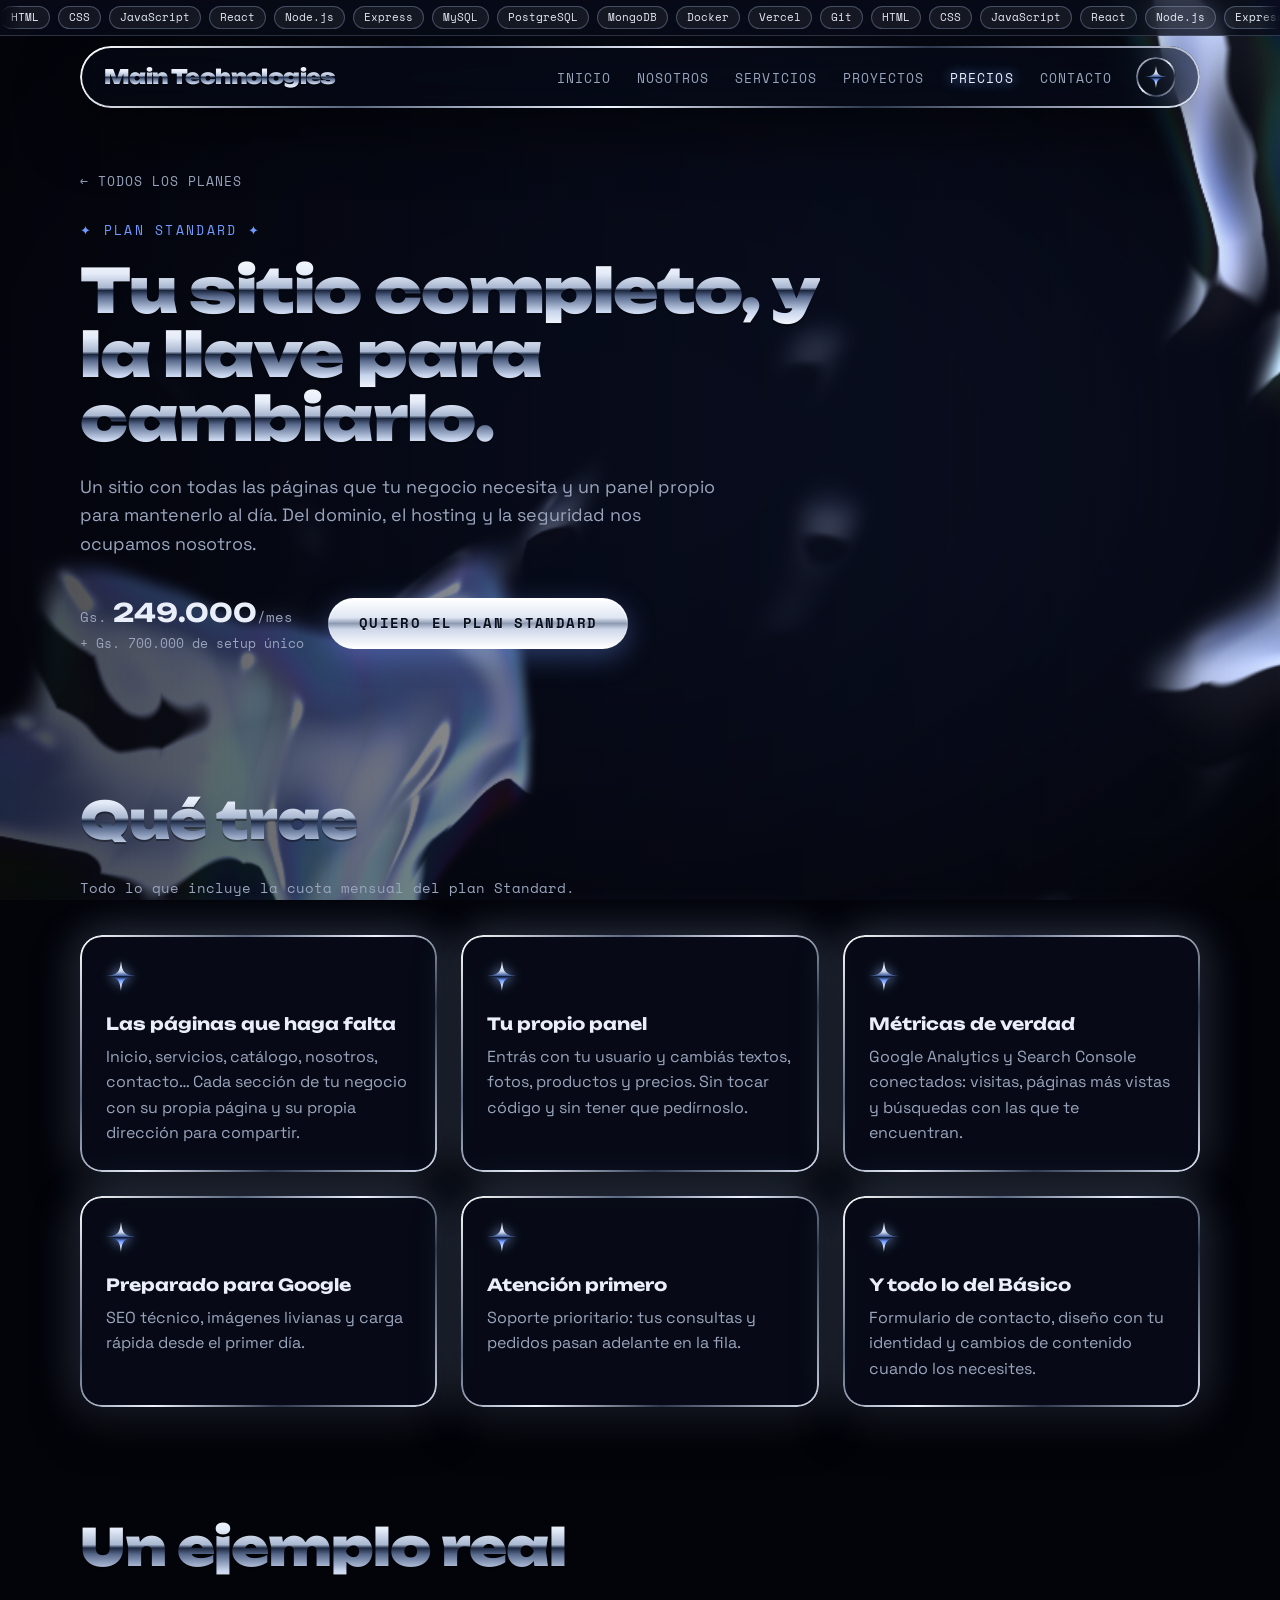
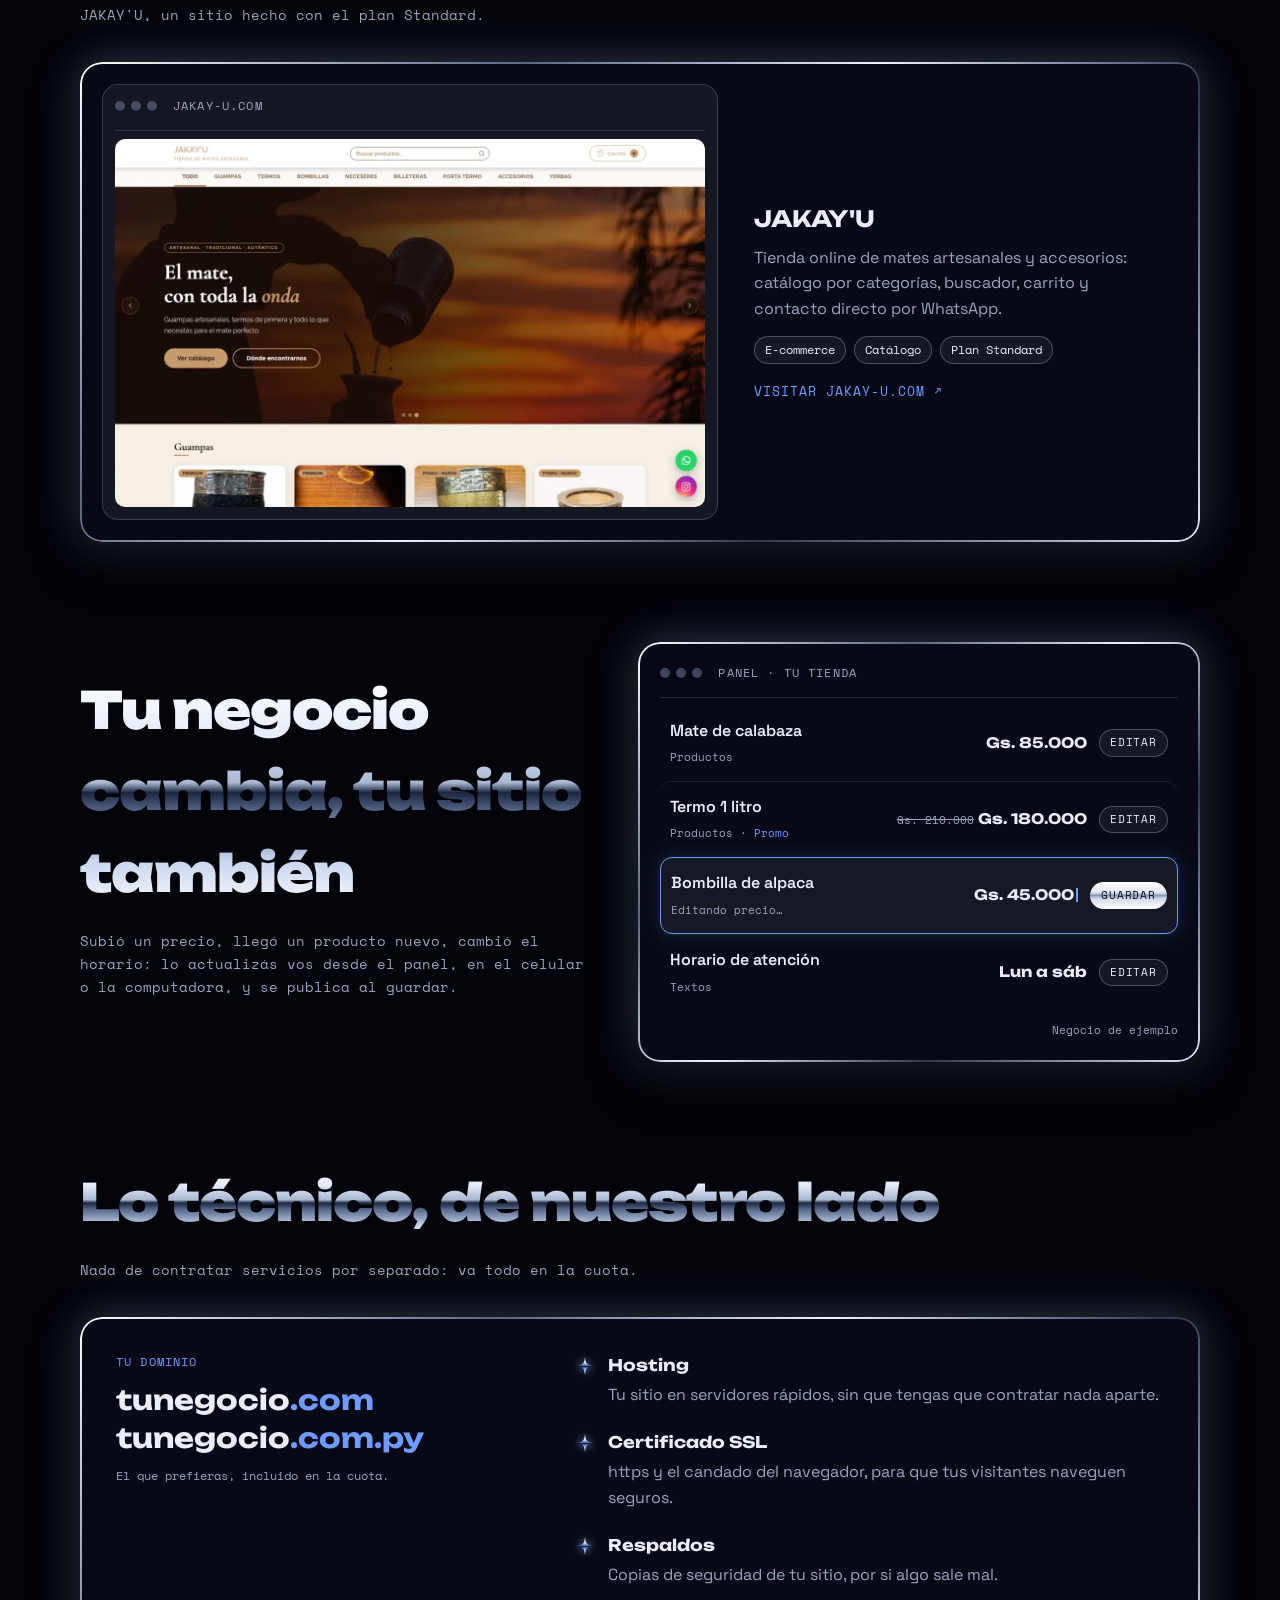
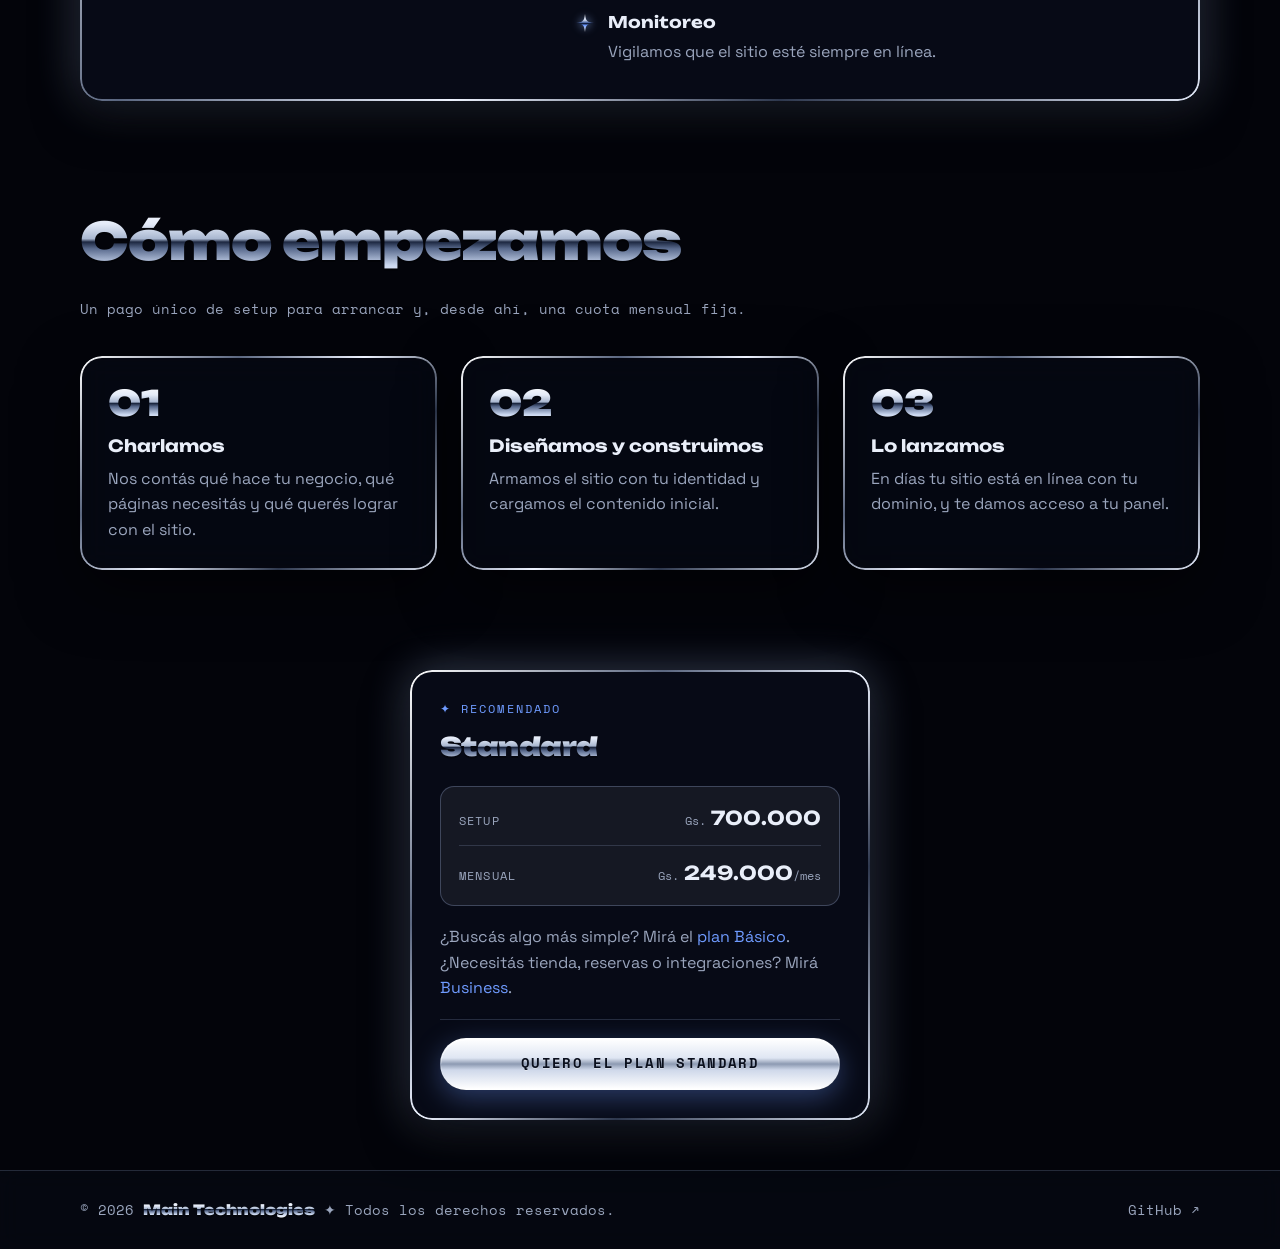
<file: standard.html>
<!DOCTYPE html>
<html lang="es" data-theme="dark">
<head>
  <meta charset="UTF-8" />
  <meta name="viewport" content="width=device-width, initial-scale=1.0" />
  <title>Plan Standard ✦ Main Technologies</title>
  <meta name="description" content="Plan Standard de Main Technologies: sitio multipágina con panel para editarlo vos mismo, dominio, hosting y SSL incluidos, por Gs. 249.000 al mes." />
  <link rel="canonical" href="https://maintechnologies.dev/standard.html" />
  <!-- Vista previa al compartir el link (WhatsApp, redes, Slack, etc.). -->
  <meta property="og:type" content="website" />
  <meta property="og:site_name" content="Main Technologies" />
  <meta property="og:locale" content="es_PY" />
  <meta property="og:url" content="https://maintechnologies.dev/standard.html" />
  <meta property="og:title" content="Plan Standard ✦ Main Technologies" />
  <meta property="og:description" content="Sitio multipágina con panel propio, dominio, hosting y SSL incluidos, por Gs. 249.000 al mes." />
  <meta property="og:image" content="https://maintechnologies.dev/assets/img/og-image.jpg" />
  <meta property="og:image:width" content="1200" />
  <meta property="og:image:height" content="630" />
  <meta property="og:image:alt" content="Main Technologies — desarrollo de software" />
  <meta name="twitter:card" content="summary_large_image" />
  <meta name="twitter:title" content="Plan Standard ✦ Main Technologies" />
  <meta name="twitter:description" content="Sitio multipágina con panel propio, dominio, hosting y SSL incluidos, por Gs. 249.000 al mes." />
  <meta name="twitter:image" content="https://maintechnologies.dev/assets/img/og-image.jpg" />
  <link rel="icon" href="data:image/svg+xml,<svg xmlns='http://www.w3.org/2000/svg' viewBox='-50 -50 100 100'><path d='M0-50C4-12 12-4 50 0 12 4 4 12 0 50-4 12-12 4-50 0-12-4-4-12 0-50Z' fill='%236f9bff'/></svg>">
  <link rel="preconnect" href="https://fonts.googleapis.com">
  <link rel="preconnect" href="https://fonts.gstatic.com" crossorigin>
  <link href="https://fonts.googleapis.com/css2?family=Unbounded:wght@500;700;900&family=Space+Grotesk:wght@400;500;600&family=Space+Mono:wght@400;700&display=swap" rel="stylesheet">
  <link rel="stylesheet" href="css/styles.css" />
  <!-- Antes de pintar: aplica el tema guardado (sin destello del oscuro) y marca que hay JS,
       lo único que habilita a esconder los elementos .reveal hasta que entran en pantalla.
       Si js/main.js no llega a arrancar (bloqueado, error en un navegador viejo), a los 3 s
       se quita la marca y el contenido se ve igual. Sintaxis ES5 a propósito. -->
  <script>
    (function () {
      var root = document.documentElement;
      root.className += " js";
      try {
        if (localStorage.getItem("theme") === "light") root.setAttribute("data-theme", "light");
      } catch (e) {}
      setTimeout(function () {
        if (!window.revealReady) root.className = root.className.replace(/(^|\s)js(\s|$)/, " ");
      }, 3000);
    })();
  </script>
</head>
<body>
  <svg class="sprite" aria-hidden="true" focusable="false">
    <defs>
      <linearGradient id="g-chrome" x1="0" y1="0" x2="0" y2="1">
        <stop offset="0" stop-color="#ffffff"/>
        <stop offset=".34" stop-color="#cfdaf0"/>
        <stop offset=".48" stop-color="#4a64a0"/>
        <stop offset=".52" stop-color="#0a1633"/>
        <stop offset=".64" stop-color="#6f9bff"/>
        <stop offset=".86" stop-color="#e8f0ff"/>
        <stop offset="1" stop-color="#ffffff"/>
      </linearGradient>
      <symbol id="star" viewBox="-50 -50 100 100">
        <path d="M0-50C4-12 12-4 50 0 12 4 4 12 0 50-4 12-12 4-50 0-12-4-4-12 0-50Z" fill="url(#g-chrome)"/>
      </symbol>
    </defs>
  </svg>

  <canvas id="chrome" aria-hidden="true"></canvas>
  <div class="veil" aria-hidden="true"></div>

  <header class="site-header">
    <!-- Cinta de tecnologías: cada copia repite la lista 4 veces para ser más ancha que
         cualquier pantalla (si no, se vería un hueco antes del reinicio). -->
    <div class="tech-strip">
      <div class="carousel tech-ticker" role="region" aria-roledescription="carrusel" aria-label="Tecnologías que usamos">
        <div class="carousel-track">
          <div class="carousel-group tags">
            <span>HTML</span><span>CSS</span><span>JavaScript</span><span>React</span><span>Node.js</span><span>Express</span><span>MySQL</span><span>PostgreSQL</span><span>MongoDB</span><span>Docker</span><span>Vercel</span><span>Git</span>
            <span class="ticker-repeat" aria-hidden="true"><span>HTML</span><span>CSS</span><span>JavaScript</span><span>React</span><span>Node.js</span><span>Express</span><span>MySQL</span><span>PostgreSQL</span><span>MongoDB</span><span>Docker</span><span>Vercel</span><span>Git</span></span>
            <span class="ticker-repeat" aria-hidden="true"><span>HTML</span><span>CSS</span><span>JavaScript</span><span>React</span><span>Node.js</span><span>Express</span><span>MySQL</span><span>PostgreSQL</span><span>MongoDB</span><span>Docker</span><span>Vercel</span><span>Git</span></span>
            <span class="ticker-repeat" aria-hidden="true"><span>HTML</span><span>CSS</span><span>JavaScript</span><span>React</span><span>Node.js</span><span>Express</span><span>MySQL</span><span>PostgreSQL</span><span>MongoDB</span><span>Docker</span><span>Vercel</span><span>Git</span></span>
          </div>
          <div class="carousel-group tags" aria-hidden="true" inert>
            <span>HTML</span><span>CSS</span><span>JavaScript</span><span>React</span><span>Node.js</span><span>Express</span><span>MySQL</span><span>PostgreSQL</span><span>MongoDB</span><span>Docker</span><span>Vercel</span><span>Git</span>
            <span class="ticker-repeat" aria-hidden="true"><span>HTML</span><span>CSS</span><span>JavaScript</span><span>React</span><span>Node.js</span><span>Express</span><span>MySQL</span><span>PostgreSQL</span><span>MongoDB</span><span>Docker</span><span>Vercel</span><span>Git</span></span>
            <span class="ticker-repeat" aria-hidden="true"><span>HTML</span><span>CSS</span><span>JavaScript</span><span>React</span><span>Node.js</span><span>Express</span><span>MySQL</span><span>PostgreSQL</span><span>MongoDB</span><span>Docker</span><span>Vercel</span><span>Git</span></span>
            <span class="ticker-repeat" aria-hidden="true"><span>HTML</span><span>CSS</span><span>JavaScript</span><span>React</span><span>Node.js</span><span>Express</span><span>MySQL</span><span>PostgreSQL</span><span>MongoDB</span><span>Docker</span><span>Vercel</span><span>Git</span></span>
          </div>
        </div>
      </div>
    </div>
    <nav class="nav glass">
      <a href="index.html" class="logo chrome-text">Main Technologies</a>
      <button class="nav-toggle" id="navToggle" aria-label="Abrir menú" aria-expanded="false">
        <span></span><span></span><span></span>
      </button>
      <ul class="nav-links" id="navLinks">
        <li><a href="index.html#inicio">Inicio</a></li>
        <li><a href="index.html#nosotros">Nosotros</a></li>
        <li><a href="index.html#servicios">Servicios</a></li>
        <li><a href="index.html#proyectos">Proyectos</a></li>
        <li><a href="index.html#precios" class="active" aria-current="page">Precios</a></li>
        <li><a href="index.html#contacto">Contacto</a></li>
      </ul>
      <button class="theme-toggle chrome-edge" id="themeToggle" aria-label="Cambiar a ice chrome">
        <svg viewBox="0 0 100 100" aria-hidden="true"><use href="#star"/></svg>
      </button>
    </nav>
  </header>

  <main class="page-plan">
    <section class="section container plan-hero">
      <a href="planes.html" class="back-link reveal">← Todos los planes</a>
      <p class="eyebrow reveal">✦ plan standard ✦</p>
      <h1 class="reveal"><span class="chrome-text shine">Tu sitio completo, y la llave para cambiarlo.</span></h1>
      <p class="hero-sub reveal">
        Un sitio con todas las páginas que tu negocio necesita y un panel propio para mantenerlo al día.
        Del dominio, el hosting y la seguridad nos ocupamos nosotros.
      </p>
      <div class="plan-hero-buy reveal">
        <p class="plan-hero-price"><span class="price-cur">Gs.</span> 249.000<span class="price-per">/mes</span> <span class="price-setup">+ Gs. 700.000 de setup único</span></p>
        <a href="index.html?plan=standard#contacto" class="btn btn-chrome">Quiero el plan Standard</a>
      </div>
    </section>

    <section class="section container">
      <h2 class="section-title chrome-text reveal">Qué trae</h2>
      <p class="section-sub reveal">Todo lo que incluye la cuota mensual del plan Standard.</p>
      <div class="feature-grid reveal">
        <div class="skill-card glass">
          <svg class="skill-star" viewBox="0 0 100 100" aria-hidden="true"><use href="#star"/></svg>
          <h3>Las páginas que haga falta</h3>
          <p>Inicio, servicios, catálogo, nosotros, contacto… Cada sección de tu negocio con su propia página y su propia dirección para compartir.</p>
        </div>
        <div class="skill-card glass">
          <svg class="skill-star" viewBox="0 0 100 100" aria-hidden="true"><use href="#star"/></svg>
          <h3>Tu propio panel</h3>
          <p>Entrás con tu usuario y cambiás textos, fotos, productos y precios. Sin tocar código y sin tener que pedírnoslo.</p>
        </div>
        <div class="skill-card glass">
          <svg class="skill-star" viewBox="0 0 100 100" aria-hidden="true"><use href="#star"/></svg>
          <h3>Métricas de verdad</h3>
          <p>Google Analytics y Search Console conectados: visitas, páginas más vistas y búsquedas con las que te encuentran.</p>
        </div>
        <div class="skill-card glass">
          <svg class="skill-star" viewBox="0 0 100 100" aria-hidden="true"><use href="#star"/></svg>
          <h3>Preparado para Google</h3>
          <p>SEO técnico, imágenes livianas y carga rápida desde el primer día.</p>
        </div>
        <div class="skill-card glass">
          <svg class="skill-star" viewBox="0 0 100 100" aria-hidden="true"><use href="#star"/></svg>
          <h3>Atención primero</h3>
          <p>Soporte prioritario: tus consultas y pedidos pasan adelante en la fila.</p>
        </div>
        <div class="skill-card glass">
          <svg class="skill-star" viewBox="0 0 100 100" aria-hidden="true"><use href="#star"/></svg>
          <h3>Y todo lo del Básico</h3>
          <p>Formulario de contacto, diseño con tu identidad y cambios de contenido cuando los necesites.</p>
        </div>
      </div>
    </section>

    <section class="section container">
      <h2 class="section-title chrome-text reveal">Un ejemplo real</h2>
      <p class="section-sub reveal">JAKAY'U, un sitio hecho con el plan Standard.</p>
      <a href="https://www.jakay-u.com/" target="_blank" rel="noopener" class="example-card glass reveal">
        <div class="example-shot">
          <div class="panel-demo-bar" aria-hidden="true"><span></span><span></span><span></span><p>jakay-u.com</p></div>
          <picture>
            <source srcset="assets/img/ejemplo-jakayu.webp" type="image/webp">
            <img src="assets/img/ejemplo-jakayu.jpg" alt="Página de inicio de la tienda JAKAY'U, con el catálogo de mates por categorías" width="1200" height="750" loading="lazy" decoding="async">
          </picture>
        </div>
        <div class="example-body">
          <h3>JAKAY'U</h3>
          <p>Tienda online de mates artesanales y accesorios: catálogo por categorías, buscador, carrito y contacto directo por WhatsApp.</p>
          <div class="tags"><span>E-commerce</span><span>Catálogo</span><span>Plan Standard</span></div>
          <span class="example-link">Visitar jakay-u.com ↗</span>
        </div>
      </a>
    </section>

    <section class="section container">
      <div class="plan-split">
        <div class="reveal">
          <h2 class="section-title chrome-text">Tu negocio cambia, tu sitio también</h2>
          <p class="section-sub">Subió un precio, llegó un producto nuevo, cambió el horario: lo actualizás vos desde el panel, en el celular o la computadora, y se publica al guardar.</p>
        </div>
        <div class="panel-demo glass reveal" role="img" aria-label="Ejemplo del panel: lista de productos con su precio y un botón para editar cada uno">
          <div class="panel-demo-bar" aria-hidden="true"><span></span><span></span><span></span><p>Panel · Tu tienda</p></div>
          <ul class="panel-demo-list" aria-hidden="true">
            <li><div><strong>Mate de calabaza</strong><small>Productos</small></div><span class="panel-demo-price">Gs. 85.000</span><span class="panel-demo-edit">Editar</span></li>
            <li><div><strong>Termo 1 litro</strong><small>Productos · <em>Promo</em></small></div><span class="panel-demo-price"><s>Gs. 210.000</s> Gs. 180.000</span><span class="panel-demo-edit">Editar</span></li>
            <li class="is-editing"><div><strong>Bombilla de alpaca</strong><small>Editando precio…</small></div><span class="panel-demo-price">Gs. 45.000<i class="panel-demo-caret"></i></span><span class="panel-demo-edit">Guardar</span></li>
            <li><div><strong>Horario de atención</strong><small>Textos</small></div><span class="panel-demo-price">Lun a sáb</span><span class="panel-demo-edit">Editar</span></li>
          </ul>
          <p class="panel-demo-note" aria-hidden="true">Negocio de ejemplo</p>
        </div>
      </div>
    </section>

    <section class="section container">
      <h2 class="section-title chrome-text reveal">Lo técnico, de nuestro lado</h2>
      <p class="section-sub reveal">Nada de contratar servicios por separado: va todo en la cuota.</p>
      <div class="tech-box glass reveal">
        <div class="tech-domain">
          <p class="tech-label">Tu dominio</p>
          <p class="domain-name">tunegocio<span>.com</span></p>
          <p class="domain-name">tunegocio<span>.com.py</span></p>
          <p class="tech-note">El que prefieras, incluido en la cuota.</p>
        </div>
        <ul class="plan-detail-list">
            <li><svg viewBox="0 0 100 100" aria-hidden="true"><use href="#star"/></svg><div><h3>Hosting</h3><p>Tu sitio en servidores rápidos, sin que tengas que contratar nada aparte.</p></div></li>
            <li><svg viewBox="0 0 100 100" aria-hidden="true"><use href="#star"/></svg><div><h3>Certificado SSL</h3><p>https y el candado del navegador, para que tus visitantes naveguen seguros.</p></div></li>
            <li><svg viewBox="0 0 100 100" aria-hidden="true"><use href="#star"/></svg><div><h3>Respaldos</h3><p>Copias de seguridad de tu sitio, por si algo sale mal.</p></div></li>
            <li><svg viewBox="0 0 100 100" aria-hidden="true"><use href="#star"/></svg><div><h3>Monitoreo</h3><p>Vigilamos que el sitio esté siempre en línea.</p></div></li>
        </ul>
      </div>
    </section>

    <section class="section container">
      <h2 class="section-title chrome-text reveal">Cómo empezamos</h2>
      <p class="section-sub reveal">Un pago único de setup para arrancar y, desde ahí, una cuota mensual fija.</p>
      <ol class="steps reveal">
        <li class="glass"><span class="step-num chrome-text">01</span><h3>Charlamos</h3><p>Nos contás qué hace tu negocio, qué páginas necesitás y qué querés lograr con el sitio.</p></li>
        <li class="glass"><span class="step-num chrome-text">02</span><h3>Diseñamos y construimos</h3><p>Armamos el sitio con tu identidad y cargamos el contenido inicial.</p></li>
        <li class="glass"><span class="step-num chrome-text">03</span><h3>Lo lanzamos</h3><p>En días tu sitio está en línea con tu dominio, y te damos acceso a tu panel.</p></li>
      </ol>
    </section>

    <section class="section container">
      <article class="plan-card glass is-featured plan-final reveal">
        <p class="plan-badge">✦ Recomendado</p>
        <h3 class="chrome-text">Standard</h3>
        <dl class="plan-price">
          <div><dt>Setup</dt><dd><span class="price-cur">Gs.</span> 700.000</dd></div>
          <div><dt>Mensual</dt><dd><span class="price-cur">Gs.</span> 249.000<span class="price-per">/mes</span></dd></div>
        </dl>
        <p class="plan-desc">¿Buscás algo más simple? Mirá el <a href="planes.html#basico">plan Básico</a>. ¿Necesitás tienda, reservas o integraciones? Mirá <a href="planes.html#business">Business</a>.</p>
        <a href="index.html?plan=standard#contacto" class="btn btn-chrome">Quiero el plan Standard</a>
      </article>
    </section>
  </main>

  <footer class="site-footer">
    <div class="container footer-inner">
      <p>&copy; <span id="year"></span> <span class="logo-sm chrome-text">Main Technologies</span> ✦ Todos los derechos reservados.</p>
      <div class="socials">
        <a href="https://github.com/petersxx" target="_blank" rel="noopener">GitHub ↗</a>
      </div>
    </div>
  </footer>

  <script src="js/common.js"></script>
  <script src="js/chrome.js"></script>
</body>
</html>
</file>
<file: css/styles.css>
:root {
  --bg: #03040a;
  --text: #e9eef9;
  --text-muted: #9aa5bd;
  --accent: #6f9bff;
  --glass: rgba(8, 11, 22, 0.58);
  --glass-hi: rgba(255, 255, 255, 0.06);
  --veil: rgba(3, 4, 10, 0.35);
  --veil-strong: rgba(3, 4, 10, 0.72);
  --chrome-text: linear-gradient(180deg, #ffffff 0%, #e4ebf8 28%, #a9b7d0 46%, #1c2740 50%, #58698c 58%, #c9d6ee 78%, #ffffff 100%);
  --chrome-border: linear-gradient(135deg, #ffffff 0%, #5b6780 28%, #eef3ff 50%, #2e384e 72%, #dfe6f5 100%);
  --chrome-btn: linear-gradient(180deg, #ffffff 0%, #dfe6f3 38%, #8d9ab2 50%, #cfd8ea 62%, #ffffff 100%);
  --btn-text: #0a0f1d;
  --shadow: 0 20px 60px rgba(0, 0, 0, 0.55);
  --card-bg: rgba(10, 14, 26, 0.78);
  --card-glow: 0 18px 45px rgba(0, 0, 0, 0.55), 0 0 45px rgba(170, 200, 255, 0.32);
  --radius: 22px;
  --font-head: "Unbounded", system-ui, sans-serif;
  --font-body: "Space Grotesk", system-ui, sans-serif;
  --font-mono: "Space Mono", ui-monospace, monospace;
}

[data-theme="light"] {
  --bg: #eef3fc;
  --text: #0b1533;
  --text-muted: #3f4d6e;
  --accent: #1f4fd1;
  --glass: rgba(255, 255, 255, 0.62);
  --glass-hi: rgba(255, 255, 255, 0.5);
  --veil: rgba(238, 243, 252, 0.3);
  --veil-strong: rgba(238, 243, 252, 0.78);
  --chrome-text: linear-gradient(180deg, #6f9bff 0%, #1f4fd1 34%, #0a1d66 48%, #9cc0ff 52%, #3f73f0 68%, #0b2a8f 100%);
  --chrome-border: linear-gradient(135deg, #ffffff 0%, #6f9bff 28%, #ffffff 50%, #1f4fd1 72%, #cfe0ff 100%);
  --chrome-btn: linear-gradient(180deg, #cfe0ff 0%, #6f9bff 40%, #0b2a8f 50%, #4f84ff 62%, #dbe8ff 100%);
  --btn-text: #ffffff;
  --shadow: 0 20px 50px rgba(20, 50, 140, 0.18);
  --card-bg: rgba(255, 255, 255, 0.85);
  --card-glow: 0 20px 50px rgba(20, 50, 140, 0.26);
}

* { box-sizing: border-box; margin: 0; padding: 0; }

html { scroll-behavior: smooth; }

body {
  font-family: var(--font-body);
  background: var(--bg);
  color: var(--text);
  line-height: 1.6;
  overflow-x: hidden;
  transition: background 0.6s, color 0.6s;
}

a { color: inherit; text-decoration: none; }

.sprite { position: absolute; width: 0; height: 0; overflow: hidden; }

.container {
  width: 100%;
  max-width: 1160px;
  margin: 0 auto;
  padding-left: 20px; padding-right: 20px;
}

/* Background layers */
#chrome {
  position: fixed;
  top: 0;
  right: 0;
  bottom: 0;
  left: 0;
  width: 100%;
  height: 100%;
  z-index: -2;
  pointer-events: none;
}

.veil {
  position: fixed;
  top: 0;
  right: 0;
  bottom: 0;
  left: 0;
  z-index: -1;
  pointer-events: none;
  background: linear-gradient(90deg, var(--veil-strong) 0%, var(--veil) 55%, transparent 100%);
  transition: background 0.6s;
}

.no-webgl body {
  background:
    radial-gradient(circle at 80% 20%, rgba(111, 155, 255, 0.35), transparent 40%),
    radial-gradient(circle at 20% 80%, rgba(200, 210, 230, 0.2), transparent 45%),
    var(--bg);
}

/* Chrome text */
.chrome-text {
  background: var(--chrome-text);
  -webkit-background-clip: text;
  background-clip: text;
  color: transparent;
  -webkit-box-decoration-break: clone;
  box-decoration-break: clone;
  filter: drop-shadow(0 2px 0 rgba(0, 0, 0, 0.35));
}
[data-theme="light"] .chrome-text { filter: drop-shadow(0 2px 0 rgba(10, 30, 100, 0.2)); }

.shine {
  background:
    linear-gradient(110deg, transparent 42%, rgba(255, 255, 255, 0.95) 50%, transparent 58%) no-repeat,
    var(--chrome-text);
  background-size: 250% 100%, 100% 100%;
  -webkit-background-clip: text;
  background-clip: text;
  animation: shine 5s ease-in-out infinite;
}

@keyframes shine {
  0%, 35% { background-position: 130% 0, 0 0; }
  75%, 100% { background-position: -30% 0, 0 0; }
}

/* Glass */
.glass,
.chrome-edge { position: relative; }

/* Masked ring so the chrome gradient only paints the 1px edge, never behind the translucent fill. */
.glass::before,
.chrome-edge::before {
  content: "";
  position: absolute;
  top: 0;
  right: 0;
  bottom: 0;
  left: 0;
  padding: 2px;
  border-radius: inherit;
  background: var(--chrome-border);
  -webkit-mask: linear-gradient(#000 0 0) content-box, linear-gradient(#000 0 0);
  -webkit-mask-composite: xor;
  mask-composite: exclude;
  pointer-events: none;
}

.glass {
  background: var(--glass);
  border-radius: var(--radius);
  backdrop-filter: blur(16px) saturate(150%);
  -webkit-backdrop-filter: blur(16px) saturate(150%);
  box-shadow: var(--shadow), inset 0 1px 0 var(--glass-hi);
}

/* Header */
.site-header {
  position: -webkit-sticky;
  position: sticky;
  top: 0;
  z-index: 100;
  padding-left: 20px; padding-right: 20px;
}
/* Cinta de tecnologías pegada arriba de todo, de borde a borde, encima del navbar.
   El fondo va en .tech-strip y no en la cinta: la cinta difumina sus bordes con una
   máscara, que también se llevaría el fondo. Opaco como el navbar en mobile, para que
   el texto que pasa por detrás no se lea a través. */
.tech-strip {
  margin: 0 -20px 10px;
  background: var(--card-bg);
  backdrop-filter: blur(10px);
  -webkit-backdrop-filter: blur(10px);
  border-bottom: 1px solid rgba(160, 180, 220, 0.25);
}
.carousel.tech-ticker { margin: 0; padding: 6px 0; }
.tech-ticker .carousel-track { animation-duration: 145s; }
.tech-ticker .tags span { font-size: 0.68rem; padding: 2px 10px; }
/* Las repeticiones son solo relleno visual: sus pastillas van en la misma fila. */
.tech-ticker .tags .ticker-repeat { display: contents; }

.nav {
  max-width: 1120px;
  margin: 0 auto;
  display: flex;
  align-items: center;
  gap: 24px;
  height: 62px;
  padding-left: 24px; padding-right: 24px;
  border-radius: 999px;
  position: relative;
}

.logo {
  font-family: var(--font-head);
  font-weight: 900;
  font-size: 1.25rem;
  letter-spacing: -0.03em;
  line-height: 1.2;
  margin-right: auto;
}

.nav-links {
  display: flex;
  gap: 26px;
  list-style: none;
}
.nav-links a {
  font-family: var(--font-mono);
  font-size: 0.82rem;
  text-transform: uppercase;
  letter-spacing: 0.08em;
  color: var(--text-muted);
  transition: color 0.2s, text-shadow 0.2s;
}
.nav-links a:hover,
.nav-links a.active {
  color: var(--text);
  text-shadow: 0 0 12px var(--accent);
}

.theme-toggle {
  width: 40px;
  height: 40px;
  border-radius: 50%;
  border: none;
  background: var(--glass);
  cursor: pointer;
  display: grid;
  place-items: center;
  transition: transform 0.5s;
}
.theme-toggle svg { width: 22px; height: 22px; }
.theme-toggle:hover { transform: rotate(90deg); }

.nav-toggle {
  display: none;
  flex-direction: column;
  gap: 5px;
  background: none;
  border: none;
  cursor: pointer;
  padding: 6px;
}
.nav-toggle span {
  width: 24px;
  height: 2px;
  background: var(--text);
  transition: transform 0.3s, opacity 0.3s;
}

/* Hero */
/* El hero vive dentro de un "escenario" alto: mientras se recorre, la caja queda
   pegada a la pantalla y el CD crece girando hasta ocuparla entera. Al terminar el
   escenario se despega y aparece el resto de la información. */
.hero-stage {
  position: relative;
  /* Se mete debajo del header (sticky) para que el escenario arranque en el borde superior. */
  margin-top: calc(-1 * var(--hdr, 90px));
  height: calc(100vh + var(--cd-zoom));
  height: calc(100svh + var(--cd-zoom));
  --cd-zoom: 170vh;
}

.hero-sticky {
  position: -webkit-sticky;
  position: sticky;
  top: 0;
  height: 100vh;
  height: 100svh;
  display: flex;
  align-items: center;
  padding-top: var(--hdr, 90px);
  /* Recorta el CD gigante contra los bordes de la pantalla. */
  overflow: hidden;
}

.hero {
  display: grid;
  grid-template-columns: minmax(0, 1.15fr) minmax(0, 1fr);
  align-items: center;
  gap: 40px;
}

.eyebrow {
  font-family: var(--font-mono);
  color: var(--accent);
  text-transform: uppercase;
  letter-spacing: 0.18em;
  font-size: 0.8rem;
  margin-bottom: 18px;
}

.hero h1 {
  font-family: var(--font-head);
  font-weight: 900;
  font-size: clamp(2.3rem, 5.6vw, 4.4rem);
  line-height: 1.05;
  letter-spacing: -0.02em;
  margin-bottom: 22px;
}

.hero-sub {
  color: var(--text-muted);
  font-size: 1.12rem;
  max-width: 520px;
  margin-bottom: 34px;
}

.hero-actions { display: flex; gap: 14px; flex-wrap: wrap; }

.btn {
  display: inline-block;
  padding: 14px 30px;
  border-radius: 999px;
  font-family: var(--font-mono);
  font-weight: 700;
  font-size: 0.85rem;
  text-transform: uppercase;
  letter-spacing: 0.1em;
  cursor: pointer;
  border: 1px solid transparent;
  transition: transform 0.25s, box-shadow 0.25s, filter 0.25s;
}
.btn:hover { transform: translateY(-3px); }

.btn-chrome {
  background: var(--chrome-btn);
  color: var(--btn-text);
  box-shadow: 0 8px 28px rgba(111, 155, 255, 0.35), inset 0 1px 0 #fff;
  text-shadow: 0 1px 0 rgba(255, 255, 255, 0.4);
}
[data-theme="light"] .btn-chrome { text-shadow: 0 1px 0 rgba(0, 0, 40, 0.4); }
.btn-chrome:hover { filter: brightness(1.08); box-shadow: 0 10px 36px rgba(111, 155, 255, 0.55), inset 0 1px 0 #fff; }

.btn-ghost {
  background: var(--glass);
  color: var(--text);
  backdrop-filter: blur(10px);
  -webkit-backdrop-filter: blur(10px);
}

.hero-visual {
  position: relative;
  aspect-ratio: 1;
  max-width: 520px;
  width: 100%;
  justify-self: center;
}

/* Sin aspect-ratio (Safari < 15) la caja quedaría en 0 de alto y el CD no se vería. */
@supports not (aspect-ratio: 1) {
  .hero-visual::after { content: ""; display: block; padding-top: 100%; }
}

/* Caja que js/main.js mueve y agranda con el scroll (--cd-x/--cd-y/--cd-scale). */
.cd-stage {
  position: absolute;
  /* Si cambia este inset, actualizar CD_INSET en js/main.js (1 - 2 × inset). */
  top: 6%;
  right: 6%;
  bottom: 6%;
  left: 6%;
  transform: translate3d(var(--cd-x, 0px), var(--cd-y, 0px), 0) scale(var(--cd-scale, 1));
  will-change: transform;
}

.cd-frames {
  position: absolute;
  top: 0;
  right: 0;
  bottom: 0;
  left: 0;
  /* La sombra y el flotado se dividen por la escala para que no crezcan con el CD. */
  filter:
    drop-shadow(0 calc(24px / var(--cd-scale, 1)) calc(40px / var(--cd-scale, 1)) rgba(0, 0, 0, 0.45))
    drop-shadow(0 0 calc(36px / var(--cd-scale, 1)) rgba(111, 155, 255, 0.3));
  animation: bob 7s ease-in-out infinite;
}
/* Los 3 cuadros se apilan; js/main.js les cambia la opacidad y el giro según el scroll. */
.cd-frames img {
  position: absolute;
  top: 0;
  right: 0;
  bottom: 0;
  left: 0;
  width: 100%;
  height: 100%;
  opacity: 0;
  will-change: opacity, transform;
}
.cd-frames img.is-active { opacity: 1; }
.hero-visual::before {
  content: "";
  position: absolute;
  top: 6%;
  right: 6%;
  bottom: 6%;
  left: 6%;
  border-radius: 50%;
  background: radial-gradient(circle at 32% 28%, rgba(158, 192, 255, 0.4), transparent 62%);
  filter: blur(24px);
  pointer-events: none;
  /* Destellos y halo se apagan a medida que el CD toma la pantalla. */
  opacity: var(--cd-aux, 1);
}

.hero-sparks {
  position: absolute;
  top: 0;
  right: 0;
  bottom: 0;
  left: 0;
  opacity: var(--cd-aux, 1);
  pointer-events: none;
}

.spark {
  position: absolute;
  left: var(--x);
  top: var(--y);
  width: var(--s);
  height: var(--s);
  filter: drop-shadow(0 0 8px rgba(150, 190, 255, 0.8));
  animation: twinkle 3.2s ease-in-out var(--d) infinite;
}

@keyframes bob {
  0%, 100% { transform: translateY(0); }
  50% { transform: translateY(calc(-1 * var(--cd-bob, 14px))); }
}
@keyframes twinkle {
  0%, 100% { transform: scale(0.55) rotate(0deg); opacity: 0.5; }
  50% { transform: scale(1) rotate(45deg); opacity: 1; }
}

/* Marquee */
.marquee {
  overflow: hidden;
  border-top: 1px solid rgba(160, 180, 220, 0.25); border-bottom: 1px solid rgba(160, 180, 220, 0.25);
  background: var(--glass);
  backdrop-filter: blur(10px);
  -webkit-backdrop-filter: blur(10px);
  padding-top: 16px; padding-bottom: 16px;
}
.marquee-track {
  display: flex;
  gap: 28px;
  width: max-content;
  animation: marquee 30s linear infinite;
  font-family: var(--font-head);
  font-weight: 700;
  font-size: 1.1rem;
  text-transform: uppercase;
  white-space: nowrap;
}
.marquee-track span:nth-child(even) { color: var(--accent); }
@keyframes marquee { to { transform: translateX(-50%); } }

/* Sections */
.section { padding-top: 100px; padding-bottom: 100px; }
/* Al saltar desde el menú, el título no queda debajo del header (cinta + navbar). */
.section { scroll-margin-top: calc(var(--hdr, 90px) - 50px); }

.section-title {
  font-family: var(--font-head);
  font-weight: 900;
  font-size: clamp(2rem, 4.5vw, 3.2rem);
  letter-spacing: -0.02em;
  margin-bottom: 14px;
  width: fit-content;
}

.section-sub {
  color: var(--text-muted);
  margin-bottom: 36px;
  font-family: var(--font-mono);
  font-size: 0.9rem;
}

.about-grid {
  margin-top: 30px;
  padding: 36px;
}
.about-grid > p { color: var(--text-muted); font-size: 1.08rem; }

/* Continuous marquee-style loop (tech tags): the track holds two identical groups back to back and scrolls exactly one group-width (-50%), so the loop point is invisible. */
.carousel {
  margin: 0 -20px;
  padding: 0 20px;
  /* Only the loop seam needs clipping. `clip` (not `hidden`) is what keeps the other axis truly
     visible — `hidden` forces it to `auto`, which clips too. */
  overflow: hidden; /* respaldo para navegadores sin `clip` */
  overflow-x: clip;
  overflow-y: visible;
  -webkit-mask-image: linear-gradient(to right, transparent, #000 20px, #000 calc(100% - 20px), transparent);
  mask-image: linear-gradient(to right, transparent, #000 20px, #000 calc(100% - 20px), transparent);
}
.carousel-track {
  display: flex;
  width: max-content;
  /* Reversed so it runs against the top marquee. */
  animation: carousel-scroll 40s linear infinite reverse;
}
.carousel:hover .carousel-track,
.carousel:focus-within .carousel-track { animation-play-state: paused; }
/* The trailing padding belongs to the group, not the track: -50% is then exactly one group wide,
   which is what keeps the seam invisible. A gap on the track instead would leave it half a gap short.
   The descendant selector outranks .tags, which would otherwise let the row wrap. */
.carousel .carousel-group { display: flex; flex-wrap: nowrap; gap: 8px; padding-right: 8px; }
@keyframes carousel-scroll { to { transform: translateX(-50%); } }

/* Rejilla de servicios. Por defecto cada tarjeta entra sola con el scroll (.reveal);
   donde la rejilla completa entra en pantalla, manda el escenario de más abajo. */
.services-grid {
  display: grid;
  grid-template-columns: repeat(auto-fill, minmax(min(100%, 280px), 1fr));
  gap: 24px;
}
.service-slot { display: flex; }
.service-slot > .skill-card { flex: 1; }
/* Las tarjetas de una misma fila entran escalonadas, de izquierda a derecha. */
.services-grid .service-slot:nth-child(3n + 2) { --reveal-delay: 0.12s; }
.services-grid .service-slot:nth-child(3n) { --reveal-delay: 0.24s; }
/* En una sola columna cada tarjeta ya entra sola: el retardo solo la haría tardar. */
@media (max-width: 620px) {
  .services-grid .service-slot { --reveal-delay: 0s; }
}

/* Escenario de scroll de Servicios: mismo recurso que el hero. La rejilla queda pegada
   a la pantalla y, cuanto más se baja, más tarjetas aparecen (js/main.js escribe --t,
   de 0 a 1, en cada .service-slot). Cuando la rejilla no entra entera en pantalla
   (mobile), además se desliza dentro del panel para que cada tarjeta entre centrada. */
.services-stage {
  position: relative;
  --srv-scroll: 210vh;
  height: calc(100vh + var(--srv-scroll));
  height: calc(100svh + var(--srv-scroll));
}
.services-sticky {
  position: -webkit-sticky;
  position: sticky;
  /* --hdr es el alto del header (cinta + navbar); 14px de aire debajo. */
  top: calc(var(--hdr, 90px) + 14px);
  height: calc(100vh - var(--hdr, 90px) - 28px);
  height: calc(100svh - var(--hdr, 90px) - 28px);
  display: flex;
  flex-direction: column;
}
/* Ventana por la que se ve la rejilla. js/main.js la desliza escribiendo el transform. */
.services-viewport {
  flex: 1;
  min-height: 0;
}
/* Solo cuando la rejilla es más alta que la ventana hay que recortarla, y ahí se
   difumina contra los bordes en vez de cortarse en línea recta (igual que la cinta
   de tecnologías). Fuera de ese caso no se recorta, así el brillo de las tarjetas
   no queda cortado. */
.services-viewport.is-windowed {
  overflow: hidden;
  margin-left: -20px; margin-right: -20px;
  padding-left: 20px; padding-right: 20px;
  -webkit-mask-image: linear-gradient(to bottom, transparent, #000 44px, #000 calc(100% - 44px), transparent);
  mask-image: linear-gradient(to bottom, transparent, #000 44px, #000 calc(100% - 44px), transparent);
}
.services-grid.is-staged .service-slot {
  opacity: var(--t, 0);
  transform: translateY(calc((1 - var(--t, 0)) * 28px));
  /* Va pegado al scroll: cualquier transición lo haría llegar tarde. */
  transition: none;
}

.skill-card {
  padding: 26px;
  background: var(--card-bg);
  box-shadow: var(--card-glow), inset 0 1px 0 var(--glass-hi);
  transition: transform 0.3s, box-shadow 0.3s;
}
.skill-card:hover { transform: translateY(-6px); box-shadow: var(--card-glow), 0 0 30px rgba(111, 155, 255, 0.3), inset 0 1px 0 var(--glass-hi); }
.skill-star {
  width: 30px;
  height: 30px;
  margin-bottom: 12px;
  filter: drop-shadow(0 0 6px rgba(150, 190, 255, 0.7));
  transition: transform 0.6s;
}
.skill-card:hover .skill-star { transform: rotate(180deg) scale(1.15); }
.skill-card h3 { font-family: var(--font-head); font-weight: 700; font-size: 1.05rem; margin-bottom: 6px; }
.skill-card p { color: var(--text-muted); }

/* Proyectos: misma cinta continua que Tecnologías, con tarjetas. Cada copia tiene que
   ser más ancha que la cinta visible (3 × 404px > 1160px), si no se ve un hueco antes
   del reinicio. */
.carousel-projects { padding-top: 12px; padding-bottom: 12px; }
.carousel-projects .carousel-track { animation: carousel-scroll 45s linear infinite; }
.carousel-projects .carousel-group { gap: 24px; padding-right: 24px; }
.carousel-projects .project-card { flex: none; width: min(380px, 80vw); }
.project-card {
  display: block;
  overflow: hidden;
  transition: transform 0.3s, box-shadow 0.3s;
}
.project-card:hover { transform: translateY(-6px); box-shadow: var(--shadow), 0 0 30px rgba(111, 155, 255, 0.25); }
.project-body { padding: 28px; }
.project-body h3 { font-family: var(--font-head); font-weight: 700; font-size: 1.05rem; margin-bottom: 6px; }
.project-body p { color: var(--text-muted); margin-bottom: 14px; }
.tags { display: flex; flex-wrap: wrap; gap: 8px; }
.tags span {
  font-family: var(--font-mono);
  font-size: 0.72rem;
  padding: 4px 10px;
  border-radius: 999px;
  border: 1px solid rgba(160, 180, 220, 0.35);
  color: var(--text);
  background: var(--glass-hi);
}

/* Precios: tres planes con el mismo vidrio y brillo que las tarjetas de Servicios.
   El recomendado se distingue solo por la etiqueta y el botón cromado. */
.pricing-grid {
  display: grid;
  grid-template-columns: repeat(auto-fit, minmax(min(100%, 300px), 1fr));
  gap: 24px;
  align-items: stretch;
}
.plan-card {
  display: flex;
  flex-direction: column;
  padding: 30px;
  background: var(--card-bg);
  box-shadow: var(--card-glow), inset 0 1px 0 var(--glass-hi);
  transition: transform 0.3s, box-shadow 0.3s;
}
.plan-card:hover { transform: translateY(-6px); box-shadow: var(--card-glow), 0 0 30px rgba(111, 155, 255, 0.3), inset 0 1px 0 var(--glass-hi); }
.plan-badge {
  font-family: var(--font-mono);
  color: var(--accent);
  text-transform: uppercase;
  letter-spacing: 0.18em;
  font-size: 0.72rem;
  margin-bottom: 8px;
}
.plan-card h3 {
  font-family: var(--font-head);
  font-weight: 900;
  font-size: 1.6rem;
  letter-spacing: -0.02em;
  width: fit-content;
  margin-bottom: 18px;
}
/* Sin etiqueta, el título baja para que los tres cuadros de precio queden alineados. */
.plan-card:not(.is-featured) h3 { margin-top: calc(0.72rem * 1.6 + 8px); }
.plan-price {
  padding: 4px 18px;
  border-radius: 14px;
  border: 1px solid rgba(160, 180, 220, 0.3);
  background: var(--glass-hi);
  margin-bottom: 18px;
}
.plan-price div {
  display: flex;
  justify-content: space-between;
  align-items: baseline;
  flex-wrap: wrap;
  gap: 4px 12px;
  padding-top: 12px; padding-bottom: 12px;
}
.plan-price div + div { border-top: 1px solid rgba(160, 180, 220, 0.2); }
.plan-price dt {
  font-family: var(--font-mono);
  font-size: 0.72rem;
  text-transform: uppercase;
  letter-spacing: 0.1em;
  color: var(--text-muted);
}
.plan-price dd {
  font-family: var(--font-head);
  font-weight: 700;
  font-size: 1.2rem;
  white-space: nowrap;
}
.price-cur,
.price-per {
  font-family: var(--font-mono);
  font-weight: 400;
  font-size: 0.75rem;
  color: var(--text-muted);
}
.plan-desc {
  color: var(--text-muted);
  padding-bottom: 18px;
  margin-bottom: 18px;
  border-bottom: 1px solid rgba(160, 180, 220, 0.2);
}
.plan-features {
  list-style: none;
  display: grid;
  gap: 10px;
  margin-bottom: 26px;
}
.plan-features li { display: flex; gap: 10px; align-items: flex-start; }
.plan-features svg {
  flex: none;
  width: 14px;
  height: 14px;
  margin-top: 0.3em;
  filter: drop-shadow(0 0 4px rgba(150, 190, 255, 0.7));
}
.plan-features strong { color: var(--accent); font-weight: 600; }
/* El botón queda al pie de la tarjeta aunque las listas tengan distinto largo. */
.plan-card .btn { margin-top: auto; text-align: center; }

/* planes.html: detalle de cada plan. Mismo vidrio y brillo que las tarjetas de Precios,
   con el precio y el botón a un costado y la lista explicada al otro. */
.page-plans .section { padding-top: 60px; }
.back-link {
  display: inline-block;
  margin-bottom: 28px;
  font-family: var(--font-mono);
  font-size: 0.8rem;
  text-transform: uppercase;
  letter-spacing: 0.08em;
  color: var(--text-muted);
  transition: color 0.2s, text-shadow 0.2s;
}
.back-link:hover { color: var(--text); text-shadow: 0 0 12px var(--accent); }
.plan-jump { margin-bottom: 40px; }
.tags a {
  font-family: var(--font-mono);
  font-size: 0.72rem;
  padding: 4px 10px;
  border-radius: 999px;
  border: 1px solid rgba(160, 180, 220, 0.35);
  color: var(--text);
  background: var(--glass-hi);
  transition: border-color 0.2s, box-shadow 0.2s;
}
.tags a:hover { border-color: var(--accent); box-shadow: 0 0 14px rgba(111, 155, 255, 0.3); }
.plan-detail {
  display: grid;
  grid-template-columns: minmax(0, 1fr) minmax(0, 1.6fr);
  gap: 40px;
  padding: 36px;
  margin-bottom: 28px;
  background: var(--card-bg);
  box-shadow: var(--card-glow), inset 0 1px 0 var(--glass-hi);
  /* Al saltar a #basico, #standard o #business, la tarjeta no queda debajo del header. */
  scroll-margin-top: calc(var(--hdr, 90px) + 28px);
}
.plan-detail-side { display: flex; flex-direction: column; align-items: flex-start; }
.plan-detail h2 {
  font-family: var(--font-head);
  font-weight: 900;
  font-size: clamp(1.8rem, 3.4vw, 2.4rem);
  letter-spacing: -0.02em;
  margin-bottom: 18px;
}
.plan-detail .plan-price { align-self: stretch; }
.plan-detail .plan-more { margin: 16px 0 0; }
.plan-ideal { color: var(--text-muted); margin-bottom: 24px; }
.plan-ideal strong {
  display: block;
  margin-bottom: 4px;
  font-family: var(--font-mono);
  font-weight: 400;
  font-size: 0.72rem;
  text-transform: uppercase;
  letter-spacing: 0.1em;
  color: var(--accent);
}
.plan-detail-list { list-style: none; display: grid; gap: 22px; }
.plan-detail-list li { display: flex; gap: 14px; align-items: flex-start; }
.plan-detail-list svg {
  flex: none;
  width: 18px;
  height: 18px;
  margin-top: 0.25em;
  filter: drop-shadow(0 0 4px rgba(150, 190, 255, 0.7));
}
.plan-detail-list h3 { font-family: var(--font-head); font-weight: 700; font-size: 1rem; margin-bottom: 4px; }
.plan-detail-list p { color: var(--text-muted); }
.plans-cta {
  display: flex;
  align-items: center;
  justify-content: space-between;
  flex-wrap: wrap;
  gap: 18px 28px;
  padding: 28px 36px;
}
.plans-cta p { font-size: 1.08rem; max-width: 560px; }

/* standard.html: página propia del plan Standard. Reusa el título del hero, las
   tarjetas de Servicios (.skill-card) y la tarjeta de Precios (.plan-card). */
.page-plan .section { padding-top: 50px; padding-bottom: 50px; }
.page-plan .plan-hero { padding-top: 60px; }
.plan-hero h1 {
  font-family: var(--font-head);
  font-weight: 900;
  font-size: clamp(2.2rem, 5vw, 3.8rem);
  line-height: 1.05;
  letter-spacing: -0.02em;
  max-width: 820px;
  margin-bottom: 22px;
}
.plan-hero .hero-sub { max-width: 640px; }
.plan-hero-buy {
  display: flex;
  align-items: center;
  flex-wrap: wrap;
  gap: 14px 24px;
  margin-bottom: 26px;
}
.plan-hero-price { font-family: var(--font-head); font-weight: 700; font-size: 1.6rem; }
.plan-hero-price .price-cur,
.plan-hero-price .price-per { font-size: 0.85rem; }
.price-setup {
  display: block;
  font-family: var(--font-mono);
  font-weight: 400;
  font-size: 0.8rem;
  color: var(--text-muted);
}
.feature-grid {
  display: grid;
  grid-template-columns: repeat(auto-fit, minmax(min(100%, 280px), 1fr));
  gap: 24px;
}
/* Ejemplo real del plan: captura del sitio en un marco de navegador, como la demo del panel. */
.example-card {
  display: grid;
  grid-template-columns: minmax(0, 1.5fr) minmax(0, 1fr);
  gap: 36px;
  align-items: center;
  padding: 22px 36px 22px 22px;
  background: var(--card-bg);
  box-shadow: var(--card-glow), inset 0 1px 0 var(--glass-hi);
  transition: transform 0.3s, box-shadow 0.3s;
}
.example-card:hover { transform: translateY(-6px); box-shadow: var(--card-glow), 0 0 30px rgba(111, 155, 255, 0.3), inset 0 1px 0 var(--glass-hi); }
.example-shot {
  padding: 12px;
  border-radius: 16px;
  border: 1px solid rgba(160, 180, 220, 0.25);
  background: var(--glass-hi);
}
.example-shot img { display: block; width: 100%; height: auto; border-radius: 10px; }
.example-body h3 { font-family: var(--font-head); font-weight: 700; font-size: 1.4rem; margin-bottom: 8px; }
.example-body p { color: var(--text-muted); margin-bottom: 14px; }
.example-link {
  display: inline-block;
  margin-top: 18px;
  font-family: var(--font-mono);
  font-size: 0.8rem;
  text-transform: uppercase;
  letter-spacing: 0.08em;
  color: var(--accent);
}
.example-card:hover .example-link { text-shadow: 0 0 12px var(--accent); }
.plan-split {
  display: grid;
  grid-template-columns: minmax(0, 1fr) minmax(0, 1.1fr);
  gap: 48px;
  align-items: center;
}
.plan-split .plan-features { margin-bottom: 0; }

/* Maqueta estática del panel: muestra cómo se ve editar un precio. */
.panel-demo {
  padding: 22px;
  background: var(--card-bg);
  box-shadow: var(--card-glow), inset 0 1px 0 var(--glass-hi);
}
.panel-demo-bar {
  display: flex;
  align-items: center;
  gap: 6px;
  padding-bottom: 14px;
  margin-bottom: 8px;
  border-bottom: 1px solid rgba(160, 180, 220, 0.2);
}
.panel-demo-bar span { width: 10px; height: 10px; border-radius: 50%; background: rgba(160, 180, 220, 0.35); }
.panel-demo-bar p {
  margin-left: 10px;
  font-family: var(--font-mono);
  font-size: 0.72rem;
  text-transform: uppercase;
  letter-spacing: 0.1em;
  color: var(--text-muted);
}
.panel-demo-list { list-style: none; }
.panel-demo-list li {
  display: grid;
  grid-template-columns: minmax(0, 1fr) auto auto;
  align-items: center;
  gap: 12px;
  padding: 12px 10px;
  border-radius: 12px;
}
.panel-demo-list li + li { border-top: 1px solid rgba(160, 180, 220, 0.12); }
.panel-demo-list li.is-editing {
  border: 1px solid var(--accent);
  background: var(--glass-hi);
  box-shadow: 0 0 20px rgba(111, 155, 255, 0.2);
}
.panel-demo-list li.is-editing + li { border-top-color: transparent; }
.panel-demo-list strong { display: block; font-weight: 600; }
.panel-demo-list small { font-family: var(--font-mono); font-size: 0.7rem; color: var(--text-muted); }
.panel-demo-list em { font-style: normal; color: var(--accent); }
.panel-demo-price { font-family: var(--font-head); font-weight: 700; font-size: 0.9rem; white-space: nowrap; }
.panel-demo-price s { font-family: var(--font-mono); font-weight: 400; font-size: 0.7rem; color: var(--text-muted); }
.panel-demo-caret {
  display: inline-block;
  width: 2px;
  height: 1em;
  margin-left: 2px;
  vertical-align: -0.15em;
  background: var(--accent);
  animation: caret 1s steps(1) infinite;
}
@keyframes caret { 50% { opacity: 0; } }
.panel-demo-edit {
  font-family: var(--font-mono);
  font-size: 0.68rem;
  text-transform: uppercase;
  letter-spacing: 0.08em;
  padding: 4px 10px;
  border-radius: 999px;
  border: 1px solid rgba(160, 180, 220, 0.35);
  background: var(--glass-hi);
}
.is-editing .panel-demo-edit { background: var(--chrome-btn); color: var(--btn-text); border-color: transparent; }
.panel-demo-note {
  margin-top: 12px;
  text-align: right;
  font-family: var(--font-mono);
  font-size: 0.68rem;
  color: var(--text-muted);
}

.tech-box {
  display: grid;
  grid-template-columns: minmax(0, 1fr) minmax(0, 1.4fr);
  gap: 40px;
  padding: 36px;
  background: var(--card-bg);
  box-shadow: var(--card-glow), inset 0 1px 0 var(--glass-hi);
}
.tech-label,
.tech-note { font-family: var(--font-mono); font-size: 0.72rem; color: var(--text-muted); }
.tech-label { text-transform: uppercase; letter-spacing: 0.1em; color: var(--accent); margin-bottom: 10px; }
.tech-note { margin-top: 10px; }
.domain-name {
  font-family: var(--font-head);
  font-weight: 700;
  font-size: clamp(1.3rem, 3vw, 1.7rem);
  line-height: 1.4;
  overflow-wrap: anywhere;
}
.domain-name span { color: var(--accent); }
.steps {
  list-style: none;
  display: grid;
  grid-template-columns: repeat(auto-fit, minmax(min(100%, 260px), 1fr));
  gap: 24px;
}
.steps li { padding: 28px; }
.step-num {
  display: block;
  width: fit-content;
  font-family: var(--font-head);
  font-weight: 900;
  font-size: 2.2rem;
  line-height: 1.1;
  margin-bottom: 10px;
}
.steps h3 { font-family: var(--font-head); font-weight: 700; font-size: 1.05rem; margin-bottom: 6px; }
.steps p { color: var(--text-muted); }
.plan-final .plan-desc a { color: var(--accent); }
.plan-final .plan-desc a:hover { text-shadow: 0 0 12px var(--accent); }
.plan-final { max-width: 460px; margin: 0 auto; }

.contact-form {
  max-width: 640px;
  display: grid;
  gap: 18px;
  padding: 32px;
}
.form-row { display: grid; gap: 6px; }
.form-row label {
  font-family: var(--font-mono);
  font-size: 0.78rem;
  text-transform: uppercase;
  letter-spacing: 0.1em;
  color: var(--text-muted);
}
.form-row input,
.form-row textarea {
  font: inherit;
  padding: 12px 16px;
  border-radius: 14px;
  border: 1px solid rgba(160, 180, 220, 0.3);
  background: var(--glass-hi);
  color: var(--text);
  resize: vertical;
  transition: border-color 0.2s, box-shadow 0.2s;
}
.form-row input:focus,
.form-row textarea:focus {
  outline: none;
  border-color: var(--accent);
  box-shadow: 0 0 0 3px rgba(111, 155, 255, 0.25), 0 0 20px rgba(111, 155, 255, 0.25);
}
.contact-form .btn { justify-self: start; }
.form-note { font-size: 0.82rem; color: var(--text-muted); font-family: var(--font-mono); }

/* Footer */
.site-footer {
  border-top: 1px solid rgba(160, 180, 220, 0.2);
  background: var(--glass);
  backdrop-filter: blur(10px);
  -webkit-backdrop-filter: blur(10px);
  padding-top: 28px; padding-bottom: 28px;
  color: var(--text-muted);
  font-size: 0.88rem;
  font-family: var(--font-mono);
}
.footer-inner {
  display: flex;
  justify-content: space-between;
  align-items: center;
  flex-wrap: wrap;
  gap: 12px;
}
.logo-sm { font-family: var(--font-head); font-weight: 900; }
.socials a:hover { color: var(--text); text-shadow: 0 0 10px var(--accent); }

/* Reveal */
/* Solo se esconden si hay JS (clase .js, la pone el <head>): sin JS se ve todo. */
.js .reveal {
  opacity: 0;
  transform: translateY(28px);
  transition: opacity 0.8s ease, transform 0.8s ease;
  /* --reveal-delay escalona los elementos que entran juntos (ver .services-grid). */
  transition-delay: var(--reveal-delay, 0s);
}
.reveal.visible { opacity: 1; transform: none; }

@media (prefers-reduced-motion: reduce) {
  html { scroll-behavior: auto; }
  .js .reveal { opacity: 1; transform: none; transition: none; }
  .shine, .cd-frames, .spark, .marquee-track, .carousel-track, .panel-demo-caret { animation: none; }
  /* Sin movimiento, Proyectos vuelve a ser una rejilla quieta con una sola copia. */
  .carousel-projects { -webkit-mask-image: none; mask-image: none; }
  .carousel-projects .carousel-track { width: auto; animation: none; }
  .carousel-projects .carousel-group { flex-wrap: wrap; padding-right: 0; }
  .carousel-projects .carousel-group[aria-hidden] { display: none; }
  .carousel-projects .project-card { flex: 1 1 260px; width: auto; }
}

/* Sin movimiento: el hero y Servicios vuelven a ser secciones normales, sin escenario
   ni zoom. js/main.js tampoco monta los escenarios (stagesOn). */
@media (prefers-reduced-motion: reduce) {
  .hero-stage { height: auto; margin-top: 0; }
  .services-stage { height: auto; }
  .services-sticky { position: static; height: auto; }
  .services-viewport { overflow: visible; }
  .hero-sticky { position: static; height: auto; overflow: visible; padding-top: 60px; padding-bottom: 60px; }
  .cd-stage { transform: none; will-change: auto; }
}

/* Responsive */
@media (max-width: 860px) {
  /* Apilado: el CD tiene que entrar en la pantalla junto con el texto. */
  .hero { grid-template-columns: minmax(0, 1fr); gap: 18px; }
  .hero-stage { --cd-zoom: 140vh; }
  .hero h1 { margin-bottom: 14px; }
  .hero-sub { font-size: 1.02rem; margin-bottom: 22px; }
  /* 260px es el respaldo para navegadores sin svh; los demás usan la segunda línea. */
  .hero-visual { max-width: 260px; margin-left: auto; margin-right: auto; }
  .hero-visual { max-width: min(300px, 30svh); }
  .about-grid { padding: 26px; }
  .plan-split { grid-template-columns: minmax(0, 1fr); gap: 28px; }
  .example-card { grid-template-columns: minmax(0, 1fr); gap: 22px; padding: 16px 16px 26px; }
  .example-body { padding: 0 8px; }
  .veil { background: var(--veil-strong); }
}

/* Menú hamburguesa hasta 980px: más angosto, el logo se parte en dos líneas y los
   links no entran (entre ~721 y ~860px el botón de tema quedaba afuera del navbar). */
@media (max-width: 980px) {
  .nav-toggle { display: flex; }
  .nav-links {
    position: absolute;
    top: calc(100% + 10px);
    left: 0;
    right: 0;
    flex-direction: column;
    gap: 0;
    border-radius: var(--radius);
    background: var(--glass);
    backdrop-filter: blur(16px);
    -webkit-backdrop-filter: blur(16px);
    max-height: 0;
    opacity: 0;
    overflow: hidden;
    /* visibility saca los links del orden de tabulación mientras el menú está cerrado;
       se aplica al final del cierre para no cortar el fundido. */
    visibility: hidden;
    transition: max-height 0.3s ease, opacity 0.3s ease, visibility 0s linear 0.3s;
  }
  .nav-links::before {
    content: "";
    position: absolute;
    top: 0;
    right: 0;
    bottom: 0;
    left: 0;
    padding: 2px;
    border-radius: inherit;
    background: var(--chrome-border);
    -webkit-mask: linear-gradient(#000 0 0) content-box, linear-gradient(#000 0 0);
    -webkit-mask-composite: xor;
    mask-composite: exclude;
    pointer-events: none;
  }
  .nav-links.open { max-height: 340px; opacity: 1; visibility: visible; transition-delay: 0s; }
  .nav-links a { display: block; padding: 14px 22px; }
  .nav-toggle.open span:nth-child(1) { transform: translateY(7px) rotate(45deg); }
  .nav-toggle.open span:nth-child(2) { opacity: 0; }
  .nav-toggle.open span:nth-child(3) { transform: translateY(-7px) rotate(-45deg); }
  /* Más opaco que el vidrio general: el texto que pasa por detrás no se lee a través. */
  .nav { background: var(--card-bg); }
}

@media (max-width: 720px) {
  .site-header { padding-left: 12px; padding-right: 12px; }
  .tech-strip { margin-left: -12px; margin-right: -12px; }
  .nav { padding-left: 18px; padding-right: 18px; }
  .logo { font-size: 0.95rem; line-height: 1.05; }
  .section { padding-top: 70px; padding-bottom: 70px; }
  /* Servicios en mobile: tarjetas estáticas, sin escenario de scroll ni aparición. */
  .services-stage { height: auto; }
  .services-sticky { position: static; height: auto; }
  .services-viewport { overflow: visible; }
  .js .service-slot.reveal { opacity: 1; transform: none; transition: none; }
  /* La base del header queda en --hdr: el hero
     arranca debajo de eso. Si no entra en la pantalla fija, se alinea arriba en vez
     de centrarse y quedar tapado por el navbar. */
  .hero-sticky { padding-top: calc(var(--hdr, 90px) + 22px); align-items: safe center; }
  .hero-visual { max-width: min(300px, 26svh); }
  /* Menos relleno lateral: los dos botones entran en una fila aun con la letra agrandada. */
  .hero-actions .btn { padding-left: 20px; padding-right: 20px; }
  /* Sombra fija: la de escritorio depende de --cd-scale y obliga a redibujar el CD en
     cada cuadro del zoom, que en el celular es lo que lo hace trabarse. */
  .cd-frames { filter: drop-shadow(0 10px 18px rgba(0, 0, 0, 0.4)) drop-shadow(0 0 22px rgba(111, 155, 255, 0.3)); }
  /* Atado al ancho (vw) y no a rem: si el celular tiene la letra agrandada, la palabra
     más larga ("Construimos") igual entra en la pantalla. */
  .hero h1 { font-size: min(8.6vw, 2.3rem); }
  .contact-form { padding: 22px; }
  .plan-card { padding: 24px; }
  /* Apiladas no hay nada que alinear: sin el hueco de la etiqueta. */
  .plan-card:not(.is-featured) h3 { margin-top: 0; }
  .plan-detail { grid-template-columns: minmax(0, 1fr); gap: 26px; padding: 24px; }
  .plans-cta { padding: 24px; }
  .tech-box { grid-template-columns: minmax(0, 1fr); gap: 26px; padding: 24px; }
  /* El precio tachado pasa arriba del nuevo: si no, aplasta el nombre del producto. */
  .panel-demo-list li { gap: 8px; padding: 12px 8px; }
  .panel-demo-price { text-align: right; }
  .panel-demo-price s { display: block; }
}

/* Inicio apilado (hasta 860px): el CD ocupa el alto que deja libre el texto (hasta
   300px) en vez de un tamaño fijo. Con un tamaño fijo, en pantallas bajas el CD caía
   debajo del borde y la pantalla fija del hero lo recortaba: se veía un espacio vacío.
   Solo con escenario (sin "reducir movimiento") y con aspect-ratio, que es lo que
   mantiene la caja cuadrada al fijarle el alto. */
@media (max-width: 860px) and (prefers-reduced-motion: no-preference) {
  @supports (aspect-ratio: 1) {
    .hero-sticky { align-items: stretch; padding-bottom: 20px; }
    .hero { height: 100%; grid-template-rows: auto minmax(0, 1fr); }
    .hero-visual { height: min(100%, 300px); width: auto; max-width: 100%; align-self: center; }
  }
}

/* Celular: el inicio más compacto (cinta más baja, menos aire y bajada más chica)
   para que al CD le quede lugar debajo del texto. */
@media (max-width: 720px) {
  .tech-strip { margin-bottom: 6px; }
  .carousel.tech-ticker { padding-top: 4px; padding-bottom: 4px; }
  .tech-ticker .tags span { font-size: 0.62rem; padding: 1px 8px; }
  .hero-sticky { padding-top: calc(var(--hdr, 90px) + 12px); }
  .eyebrow { margin-bottom: 10px; }
  .hero-sub { font-size: 0.95rem; line-height: 1.5; margin-bottom: 18px; }
}
</file>
